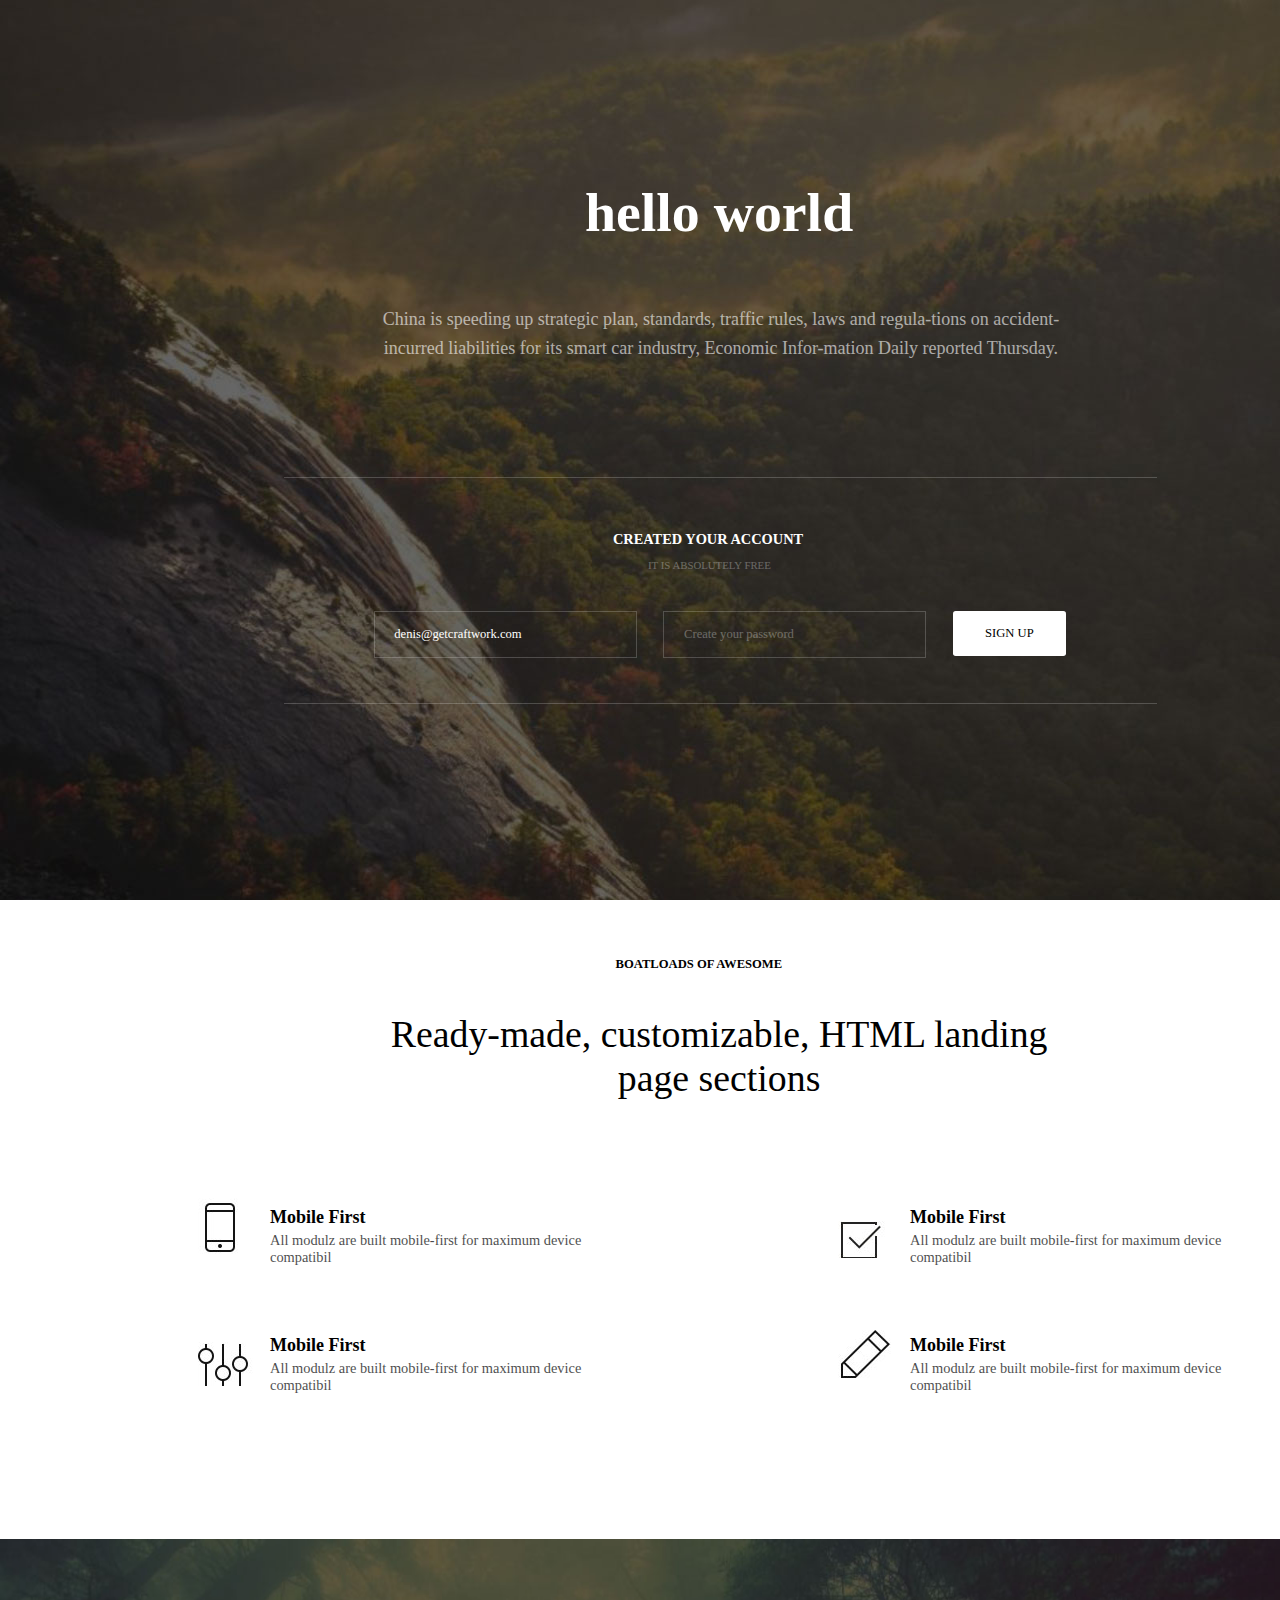
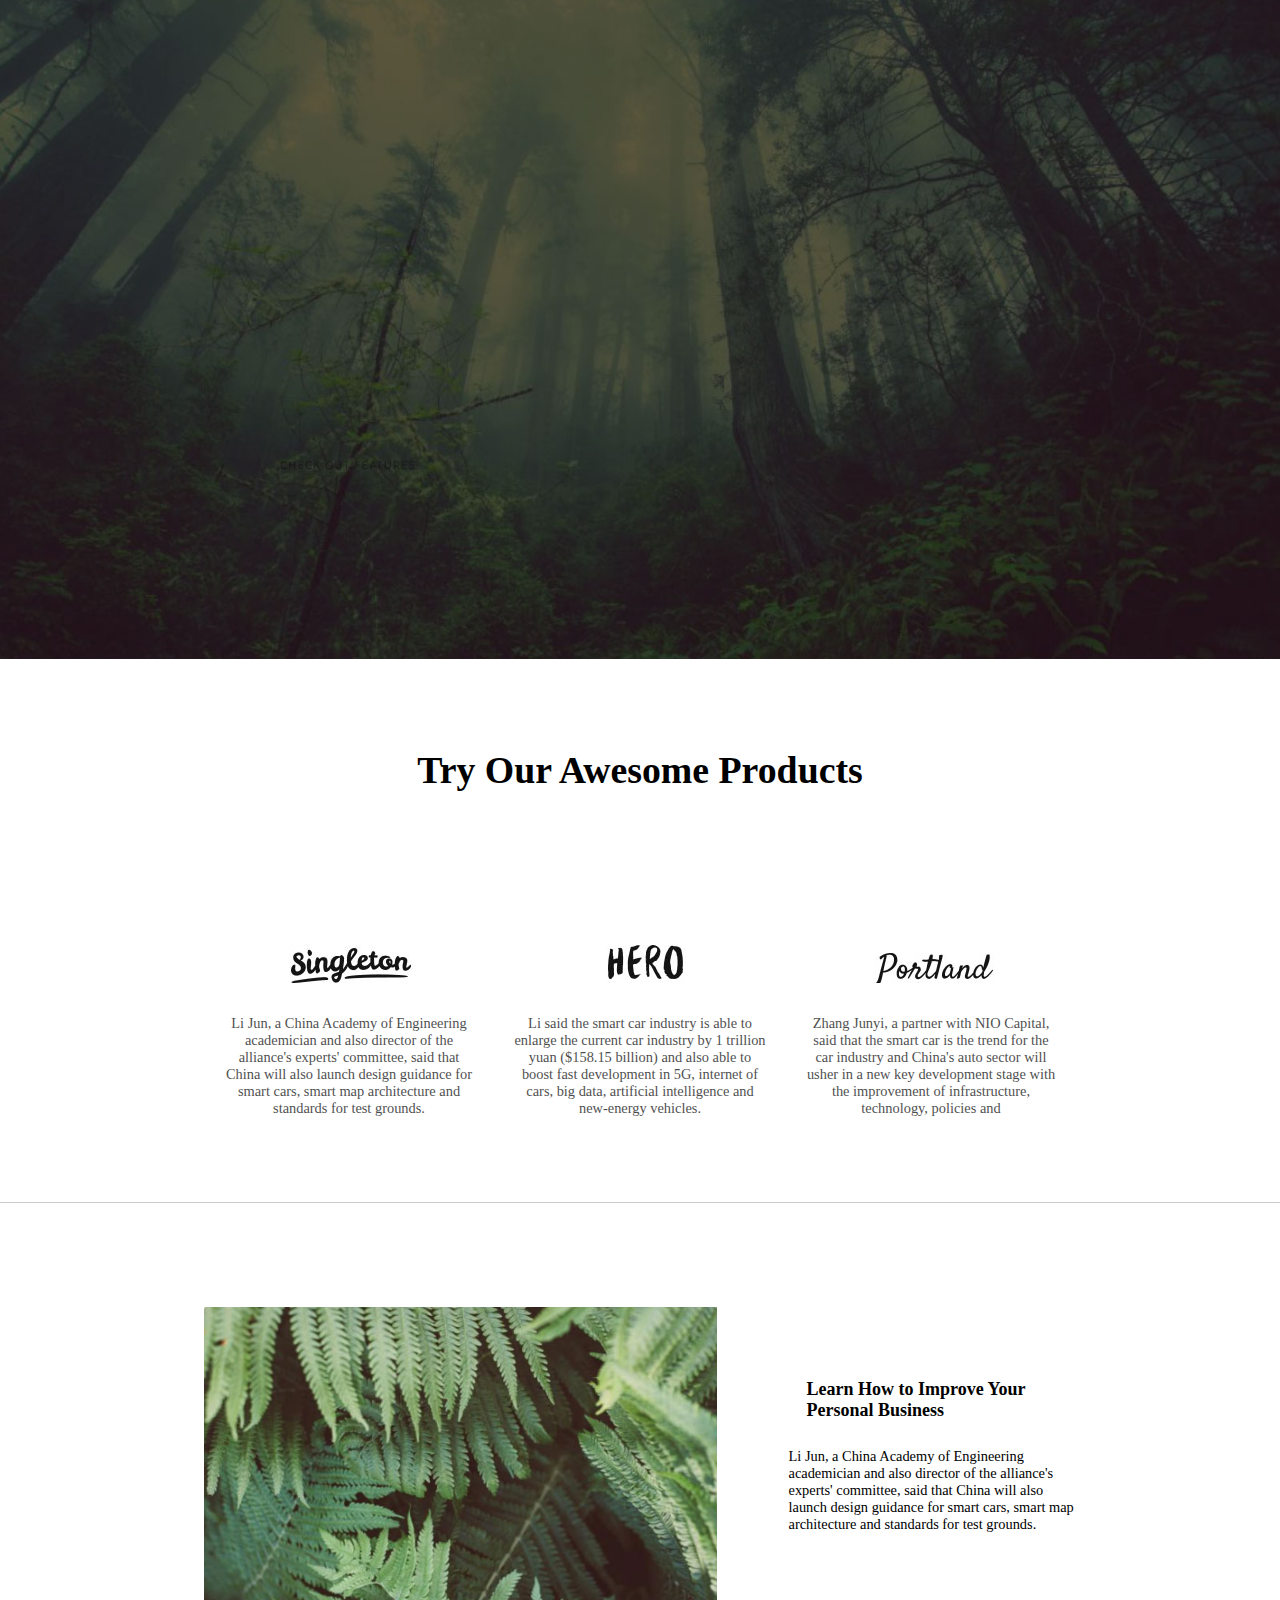
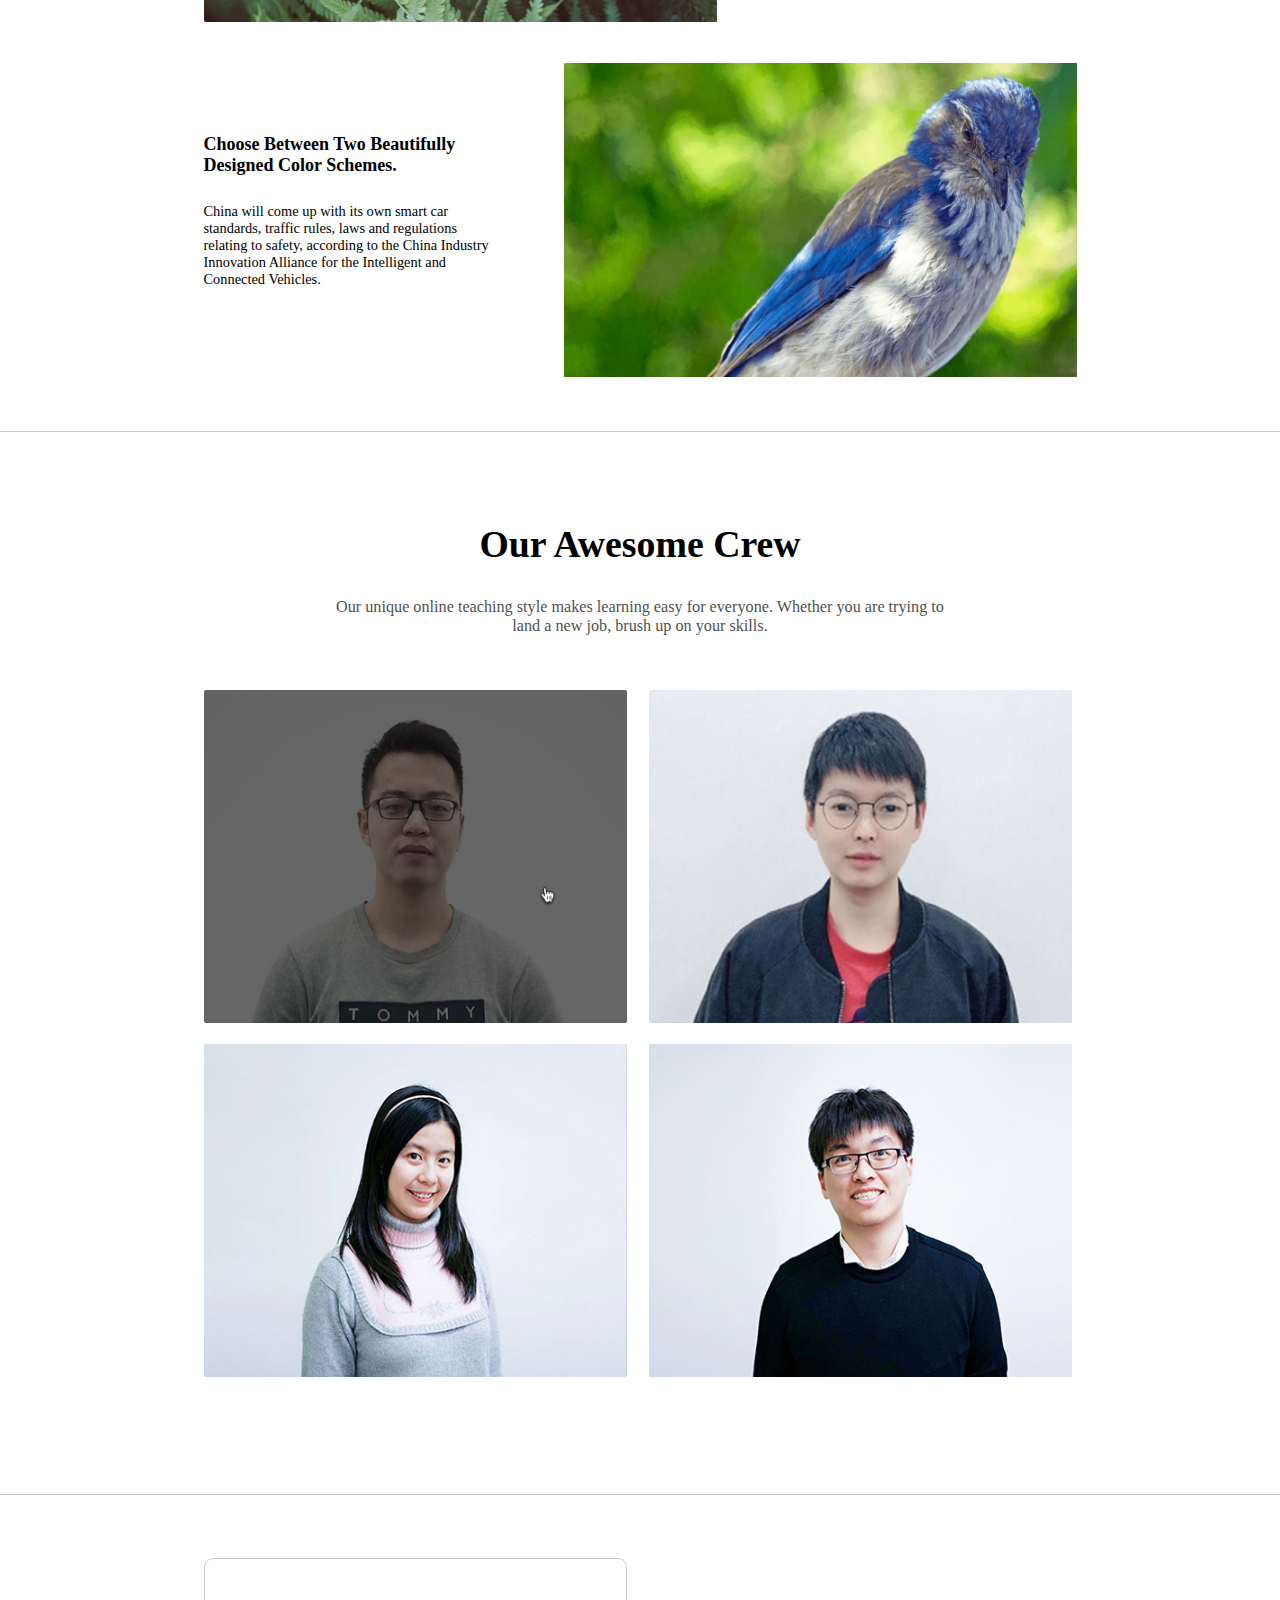
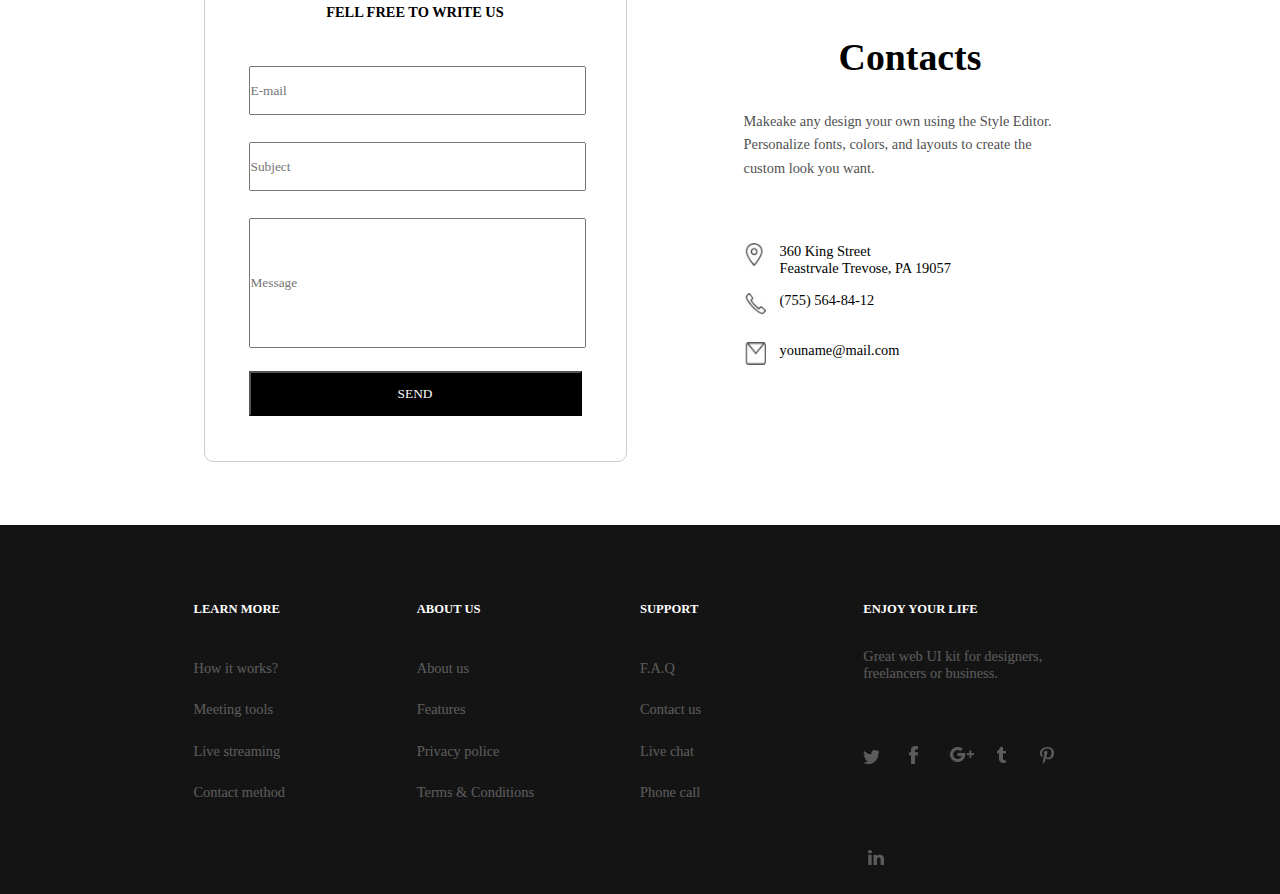
<file: day10/index.html>
<!DOCTYPE html>
<html lang="en">
<head>
    <meta charset="UTF-8">
    <meta name="viewport" content="width=device-width, initial-scale=1.0">
    <meta http-equiv="X-UA-Compatible" content="ie=edge">
    <link rel="stylesheet" href="index.css">
    <title>Day10漂亮的网页</title>
</head>
<body>
   <div id="one"> 
       <h1>hello world</h1>
       <p class="describe">China is speeding up strategic plan, standards, traffic rules, laws and regula-tions on accident-incurred liabilities for its smart car industry, Economic Infor-mation Daily reported Thursday.</p>
    <div class="login">
       <h2>CREATED YOUR ACCOUNT</h2>
       <p class="introduce">IT IS ABSOLUTELY FREE</p>
       <div class="user">
        <p>denis@getcraftwork.com</p>
       </div>
       <div class="password">
           <p>Create your password</p>
       </div>
       <div class="button">
           <p>SIGN UP</p>
       </div>
    </div>
  </div>
   <div id="two">
       <h1>BOATLOADS OF AWESOME</h1>
       <p class="describe">Ready-made, customizable, HTML landing page sections</p>
       <ul>
           <li><span><img src="images/2_05.jpg" alt=""></span>
                <div class="all">
               <h2>Mobile First</h2>
               <p>All modulz are built mobile-first for maximum device compatibil</p>
            </div>
           </li>
           <li><span><img src="images/2_08.jpg" alt=""></span>
            <div class="all">
                    <h2>Mobile First</h2>
                    <p>All modulz are built mobile-first for maximum device compatibil</p>
                 </div>
        </li>
           <li><span><img src="images/2_13.jpg" alt=""></span>
            <div class="all">
                    <h2>Mobile First</h2>
                    <p>All modulz are built mobile-first for maximum device compatibil</p>
                 </div>
        </li>
           <li><span><img src="images/2_16.jpg" alt=""></span>
            <div class="all">
                    <h2>Mobile First</h2>
                    <p>All modulz are built mobile-first for maximum device compatibil</p>
                 </div>
        </li>
       </ul>
   </div>
<div id="three">
 <img src="images/2_20.jpg" alt="">
</div>
<div id="four">
    <div class="content">
    <h1>Try Our Awesome Products</h1>
    <ul>
        <li><h2><img src="images/1_23.jpg" alt=""></h2><p>Li Jun, a China Academy of Engineering academician and also director of the alliance's experts' committee, said that China will also launch design guidance for smart cars, smart map architecture and standards for test grounds.</p></li>
        <li><h2><img src="images/1_25.jpg" alt=""></h2><p>Li said the smart car industry is able to enlarge the current car industry by 1 trillion yuan ($158.15 billion) and also able to boost fast development in 5G, internet of cars, big data, artificial intelligence and new-energy vehicles.</p></li>
        <li><h2><img src="images/1_28.jpg" alt=""></h2><p>Zhang Junyi, a partner with NIO Capital, said that the smart car is the trend for the car industry and China's auto sector will usher in a new key development stage with the improvement of infrastructure, technology, policies and </p></li>
    </ul>
</div>
</div>
<div id="five">
    <div class="content">
        <div class="one">
            <img src="images/2_23.jpg" alt="">
            <div class="describe">
                <h1>Learn How to Improve Your Personal Business</h1>
                <p>Li Jun, a China Academy of Engineering academician and also director of the alliance's experts' committee, said that China will also launch design guidance for smart cars, smart map architecture and standards for test grounds.</p>
            </div>
        </div>

        <div class="two">
            <img src="images/2_27.jpg" alt="">
            <div class="describe">
                    <h1>Choose Between Two Beautifully Designed Color Schemes.</h1>
                    <p>China will come up with its own smart car standards, traffic rules, laws and regulations relating to safety, according to the China Industry Innovation Alliance for the Intelligent and Connected Vehicles.</p>
                </div>
        </div>

    </div>
</div>
<div id="six">
    <div class="content">
    <h1>Our Awesome Crew</h1>
    <p>Our unique online teaching style makes learning easy for everyone. Whether you are trying to land a new job, brush up on your skills.</p>
    <div class="imgs">
        <img src="images/2_30.jpg" alt="">
        <img src="images/2_32.jpg" alt="">
        <img src="images/2_35.jpg" alt="">
        <img src="images/2_37.png" alt="">
    </div>
</div>
</div>
<div id="seven">
    <div class="content">
    <div class="left">
        <h2>FELL FREE TO WRITE US</h2>
        <div class="mes">
        <input type="text"  class="one"  placeholder="E-mail">
        <input type="text"  class="two" placeholder="Subject">
        <input type="text"  class="three" placeholder="Message">
        <button type="button">SEND</button>
    </div>
    </div>
    <div class="right">
        <h1>Contacts
            
        </h1>
        <p>Makeake any design your own using the Style Editor. Personalize fonts, colors, and layouts to create the custom look you want.</p>
        <ul>
                <li><img src="images/1_55.jpg" alt="">
                    <div class="touch">
                    <span>360 King Street</span>
                    <p class="feast">Feastrvale Trevose, PA 19057 </p>
                </div>
                </li>
                <li><img src="images/1_58.jpg" alt="">
                    <span class="touch">(755) 564-84-12</span>
                </li>
                <li><img src="images/1_60.jpg" alt="">
                    <span class="touch">youname@mail.com</span>
                </li>
        </ul>
    </div>
</div>
</div>
<footer>   
  <div class="nav one">
      <h1>LEARN MORE</h1>
      <ul>
          <li>How it works?</li>
          <li>Meeting tools</li>
          <li>Live streaming</li>
          <li>Contact method</li>
      </ul>
    </div>
  <div class="nav two">
      <h1>ABOUT US</h1>
      <ul>
          <li>About us</li>
          <li>Features</li>
          <li>Privacy police</li>
          <li>Terms & Conditions</li>
      </ul>
    </div>
  <div class="nav three">
      <h1>SUPPORT</h1>
      <ul>
          <li>F.A.Q</li>
          <li>Contact us</li>
          <li>Live chat</li>
          <li>Phone call</li>
      </ul>
    </div>
  <div class="nav four">
      <h1>ENJOY YOUR LIFE</h1>
      <p>Great web UI kit for designers, freelancers or business.</p>
      <div class="icon">
       <a href=""><img src="images/3_63.jpg" alt=""></a>
       <a href=""><img src="images/3_64.jpg" alt=""></a>
       <a href=""><img src="images/3_69.jpg" alt=""></a>
       <a href=""><img src="images/3_71.jpg" alt=""></a>
       <a href=""><img src="images/3_74.jpg" alt=""></a>
       <a href=""><img src="images/3_75.jpg" alt=""></a>
    </div>
    </div>
</footer>
</body>
</html>
</file>
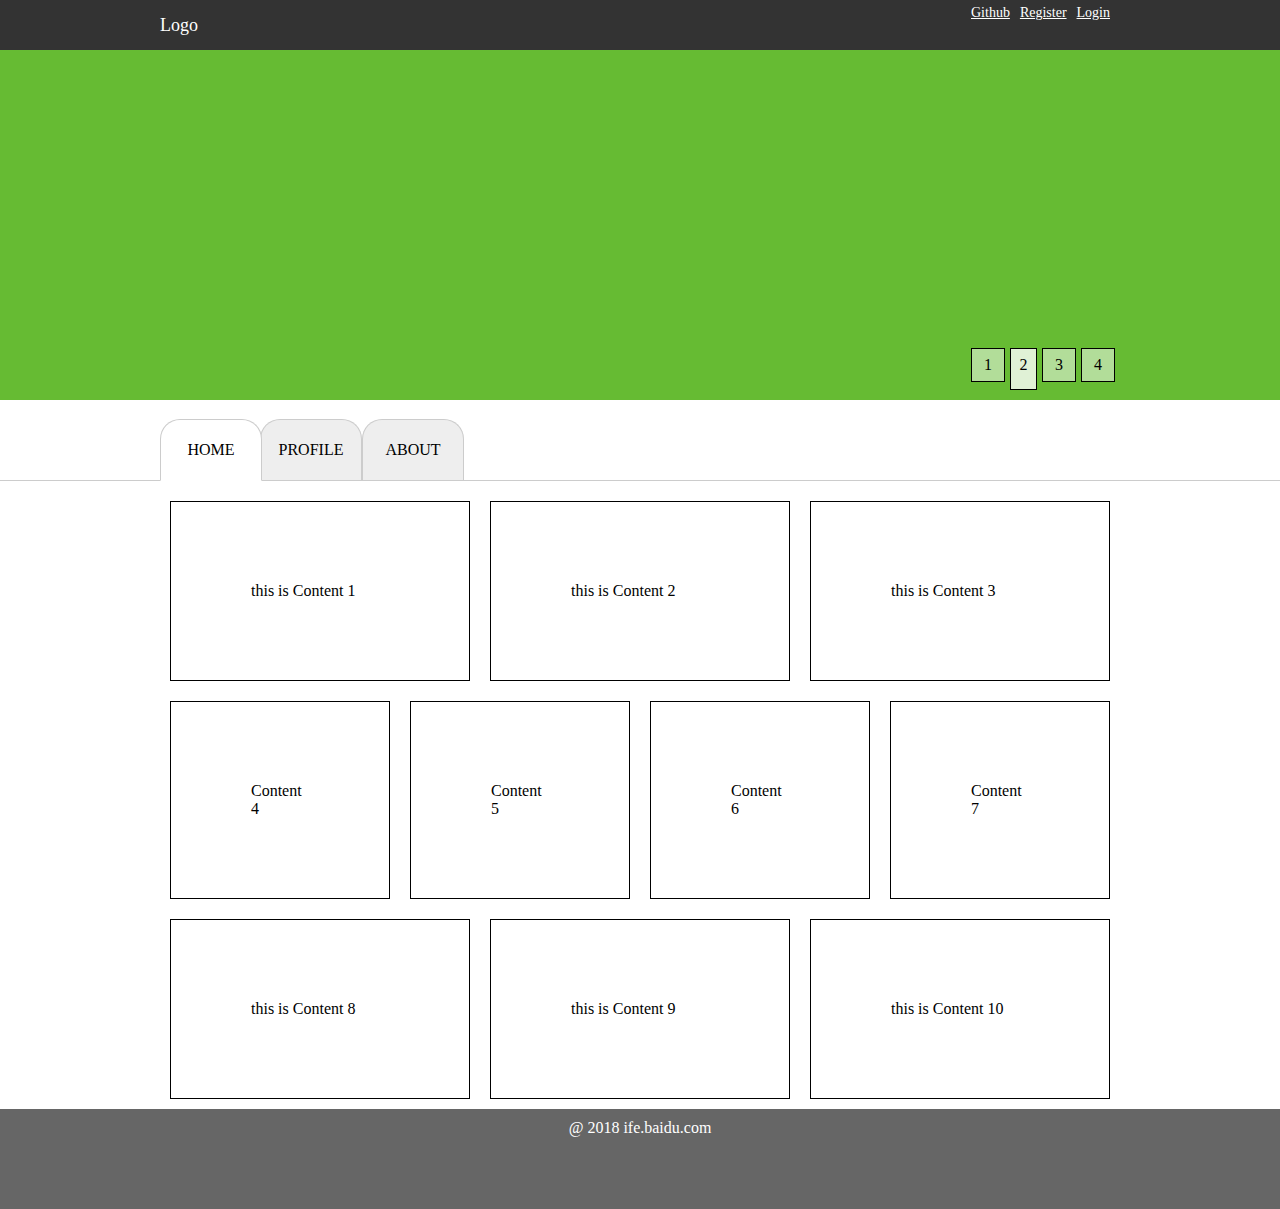
<file: day8.html>
<!DOCTYPE html>
<html lang="en">
<head>
    <meta charset="UTF-8">
    <meta name="viewport" content="width=device-width, initial-scale=1.0">
    <meta http-equiv="X-UA-Compatible" content="ie=edge">
    <link rel="stylesheet" href="day8.css">
    <title>布局</title>
</head>
<body>
    <header>
        <div class="w">
        <div class="left">Logo
        </div>
       <nav class="right">
           <ul>
               <li><a href="">Github</a></li>
               <li><a href="">Register</a></li>
               <li><a href="">Login</a></li>
           </ul>
       </nav>
    </div>
    </header>
    <div class="banner">
        <div class="content w">
        <ul>
            <li>1</li>
            <li class="active">2</li>
            <li>3</li>
            <li>4</li>
        </ul>
    </div>
    </div>

    <section>
       <div class="header">

    <nav class="w">
        <ul >
            <li class="active"><a href="">HOME</a></li>
            <li><a href="">PROFILE</a></li>
            <li><a href="">ABOUT</a></li>
        </ul>
    </nav>
</div>
    <div class="wrapper w">
        <div class="row">
        <article>this is Content 1</article>
        <article>this is Content 2</article>
        <article>this is Content 3</article>
    </div>
    <div class="row">
        <article>Content 4</article>
        <article>Content 5</article>
        <article>Content 6</article>
        <article>Content 7</article>
        </div>
        <div class="row">
        <article>this is Content 8</article>
        <article>this is Content 9</article>
        <article>this is Content 10</article>
        </div>
    </div>
</section>
    <footer><p> @ 2018 ife.baidu.com</p>
       </footer>
    
</body>
</html>
</file>
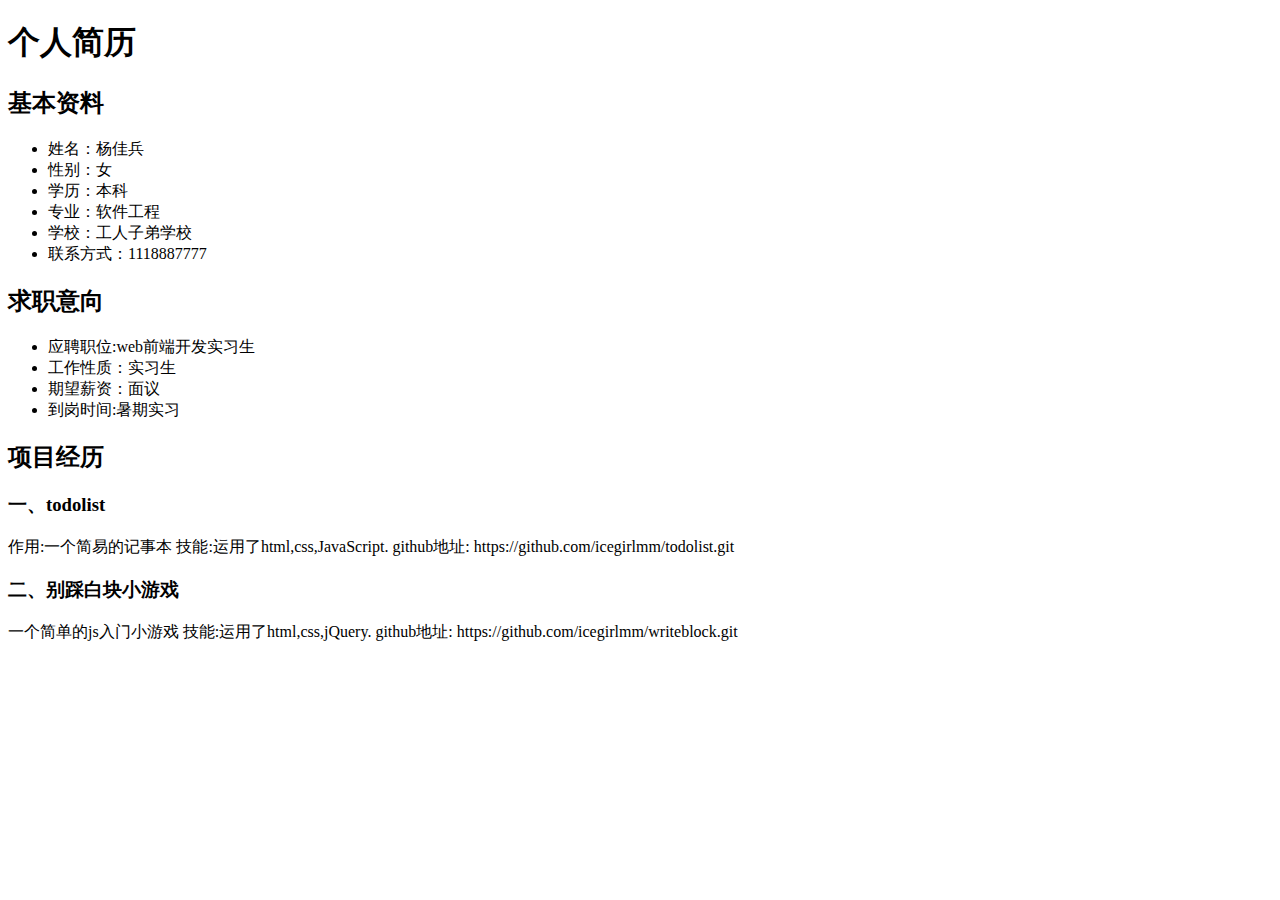
<file: demo1简历.html>
<!DOCTYPE html>
<html lang="en">

<head>
    <meta charset="UTF-8">
    <meta name="viewport" content="width=device-width, initial-scale=1.0">
    <meta http-equiv="X-UA-Compatible" content="ie=edge">
    <title>个人简历</title>
</head>

<body>
    <h1>个人简历</h1>
    <h2>基本资料</h2>
    <ul>
        <li>
            <span>姓名：</span>杨佳兵</li>
        <li>
            <span>性别：</span>女</li>
        <li>
            <span>学历：</span>本科</li>
        <li>
            <span>专业：</span>软件工程</li>
        <li>
            <span>学校：</span>工人子弟学校</li>
        <li>
            <span>联系方式：</span>1118887777</li>
    </ul>
    <h2>求职意向</h2>
    <ul>
        <li>
            <span> 应聘职位:</span>web前端开发实习生
        </li>
        <li>
            <span> 工作性质：</span>实习生
        </li>
        <li>
            <span>期望薪资：</span>面议
        </li>
        <li>
            <span>到岗时间:</span>暑期实习
        </li>
    </ul>
    <h2>项目经历</h2>
    <h3>
        <span>一、</span>todolist</h3>
    <p>
        作用:一个简易的记事本 技能:运用了html,css,JavaScript. github地址: https://github.com/icegirlmm/todolist.git
    </p>
    <h3>
        <span>二、</span>别踩白块小游戏</h3>
    <p>
        一个简单的js入门小游戏 技能:运用了html,css,jQuery. github地址: https://github.com/icegirlmm/writeblock.git

    </p>



</body>

</html>
<!-- HTML是什么，HTML5是什么
    html是一种超文本标记语言，html5是html的第五次修改
HTML元素标签、属性都是什么概念？
标签是用来标记html文档的，属性是用来提供附加信息的
文档类型是什么概念，起什么作用？
meta标签都用来做什么的？
Web语义化是什么，是为了解决什么问题
链接是什么概念，对应什么标签？a
常用标签都有哪些，都适合用在什么场景
表单标签都有哪些，对应着什么功能，都有哪些属性
ol, ul, li, dl, dd, dt等这些标签都适合用在什么地方，举个例子 -->
</file>
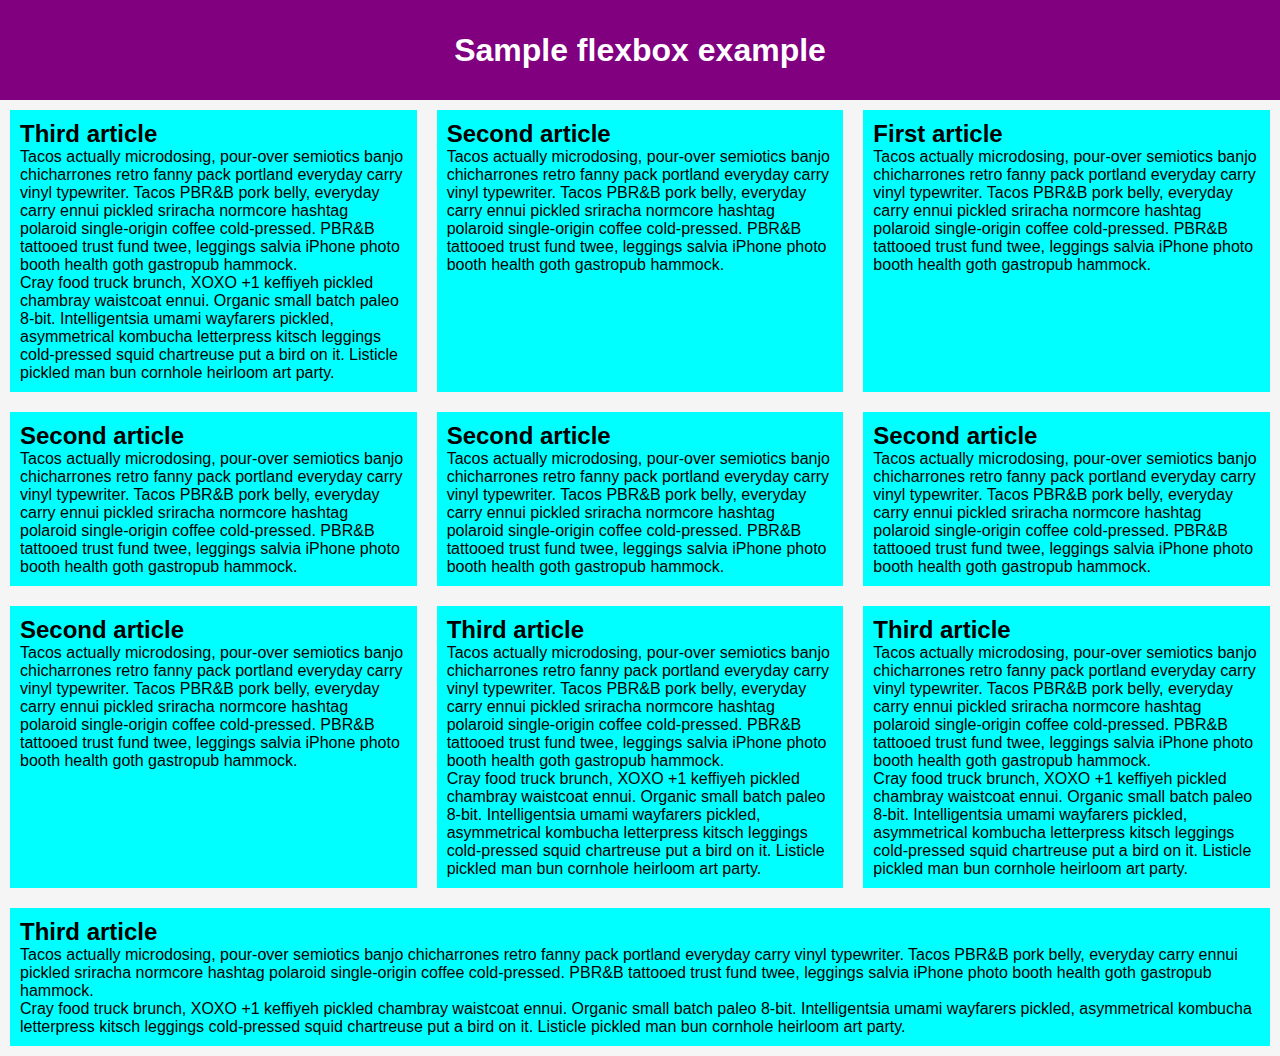
<file: flex.html>
<!DOCTYPE html>
<html>

<head>
    <meta charset="UTF-8">
    <meta name="viewport" content="width=device-width, initial-scale=1.0">
    <meta http-equiv="X-UA-Compatible" content="ie=edge">
    <link rel="stylesheet" href="four.css">
    <title>flex弹性布局</title>
    <style>
        html {
            font-family: sans-serif;
        }

        body {
            margin: 0;
        }

        header {
            background: purple;
            height: 100px;
        }

        h1 {
            text-align: center;
            color: white;
            line-height: 100px;
            margin: 0;
        }

        section {
            display: flex;
            flex-wrap: wrap;
            flex-direction: row-reverse;
        }

        article {
            padding: 10px;
            margin: 10px;
            background: aqua;
            flex: 300px;   /* 意味着每个元素的宽度至少是300px */
        }

        /* Add your flexbox CSS below here */
    </style>
</head>

<body>
    <header>
        <h1>Sample flexbox example</h1>
    </header>

    <section>
        <article>
            <h2>First article</h2>

            <p>Tacos actually microdosing, pour-over semiotics banjo chicharrones retro fanny pack portland everyday carry vinyl
                typewriter. Tacos PBR&B pork belly, everyday carry ennui pickled sriracha normcore hashtag polaroid single-origin
                coffee cold-pressed. PBR&B tattooed trust fund twee, leggings salvia iPhone photo booth health goth gastropub
                hammock.</p>
        </article>

        <article>
            <h2>Second article</h2>

            <p>Tacos actually microdosing, pour-over semiotics banjo chicharrones retro fanny pack portland everyday carry vinyl
                typewriter. Tacos PBR&B pork belly, everyday carry ennui pickled sriracha normcore hashtag polaroid single-origin
                coffee cold-pressed. PBR&B tattooed trust fund twee, leggings salvia iPhone photo booth health goth gastropub
                hammock.</p>
        </article>
        <article>
            <h2>Third article</h2>

            <p>Tacos actually microdosing, pour-over semiotics banjo chicharrones retro fanny pack portland everyday carry vinyl
                typewriter. Tacos PBR&B pork belly, everyday carry ennui pickled sriracha normcore hashtag polaroid single-origin
                coffee cold-pressed. PBR&B tattooed trust fund twee, leggings salvia iPhone photo booth health goth gastropub
                hammock.</p>

            <p>Cray food truck brunch, XOXO +1 keffiyeh pickled chambray waistcoat ennui. Organic small batch paleo 8-bit. Intelligentsia
                umami wayfarers pickled, asymmetrical kombucha letterpress kitsch leggings cold-pressed squid chartreuse
                put a bird on it. Listicle pickled man bun cornhole heirloom art party.</p>
        </article>
  
               
                        <article>
                            <h2>Second article</h2>

                            <p>Tacos actually microdosing, pour-over semiotics banjo chicharrones retro fanny pack portland
                                everyday carry vinyl typewriter. Tacos PBR&B pork belly, everyday carry ennui pickled sriracha
                                normcore hashtag polaroid single-origin coffee cold-pressed. PBR&B tattooed trust fund twee,
                                leggings salvia iPhone photo booth health goth gastropub hammock.</p>
                        </article>
                        <article>
                                <h2>Second article</h2>
    
                                <p>Tacos actually microdosing, pour-over semiotics banjo chicharrones retro fanny pack portland
                                    everyday carry vinyl typewriter. Tacos PBR&B pork belly, everyday carry ennui pickled sriracha
                                    normcore hashtag polaroid single-origin coffee cold-pressed. PBR&B tattooed trust fund twee,
                                    leggings salvia iPhone photo booth health goth gastropub hammock.</p>
                            </article>
                            <article>
                                    <h2>Second article</h2>
        
                                    <p>Tacos actually microdosing, pour-over semiotics banjo chicharrones retro fanny pack portland
                                        everyday carry vinyl typewriter. Tacos PBR&B pork belly, everyday carry ennui pickled sriracha
                                        normcore hashtag polaroid single-origin coffee cold-pressed. PBR&B tattooed trust fund twee,
                                        leggings salvia iPhone photo booth health goth gastropub hammock.</p>
                                </article>
                        <article>
                            <h2>Third article</h2>

                            <p>Tacos actually microdosing, pour-over semiotics banjo chicharrones retro fanny pack portland
                                everyday carry vinyl typewriter. Tacos PBR&B pork belly, everyday carry ennui pickled sriracha
                                normcore hashtag polaroid single-origin coffee cold-pressed. PBR&B tattooed trust fund twee,
                                leggings salvia iPhone photo booth health goth gastropub hammock.</p>

                            <p>Cray food truck brunch, XOXO +1 keffiyeh pickled chambray waistcoat ennui. Organic small batch
                                paleo 8-bit. Intelligentsia umami wayfarers pickled, asymmetrical kombucha letterpress kitsch
                                leggings cold-pressed squid chartreuse put a bird on it. Listicle pickled man bun cornhole
                                heirloom art party.</p>
                        </article>
                        <article>
                                <h2>Third article</h2>
    
                                <p>Tacos actually microdosing, pour-over semiotics banjo chicharrones retro fanny pack portland
                                    everyday carry vinyl typewriter. Tacos PBR&B pork belly, everyday carry ennui pickled sriracha
                                    normcore hashtag polaroid single-origin coffee cold-pressed. PBR&B tattooed trust fund twee,
                                    leggings salvia iPhone photo booth health goth gastropub hammock.</p>
    
                                <p>Cray food truck brunch, XOXO +1 keffiyeh pickled chambray waistcoat ennui. Organic small batch
                                    paleo 8-bit. Intelligentsia umami wayfarers pickled, asymmetrical kombucha letterpress kitsch
                                    leggings cold-pressed squid chartreuse put a bird on it. Listicle pickled man bun cornhole
                                    heirloom art party.</p>
                            </article>
                        <article>
                                <h2>Second article</h2>
    
                                <p>Tacos actually microdosing, pour-over semiotics banjo chicharrones retro fanny pack portland
                                    everyday carry vinyl typewriter. Tacos PBR&B pork belly, everyday carry ennui pickled sriracha
                                    normcore hashtag polaroid single-origin coffee cold-pressed. PBR&B tattooed trust fund twee,
                                    leggings salvia iPhone photo booth health goth gastropub hammock.</p>
                            </article>
    
                        <article>
                            <h2>Third article</h2>

                            <p>Tacos actually microdosing, pour-over semiotics banjo chicharrones retro fanny pack portland
                                everyday carry vinyl typewriter. Tacos PBR&B pork belly, everyday carry ennui pickled sriracha
                                normcore hashtag polaroid single-origin coffee cold-pressed. PBR&B tattooed trust fund twee,
                                leggings salvia iPhone photo booth health goth gastropub hammock.</p>

                            <p>Cray food truck brunch, XOXO +1 keffiyeh pickled chambray waistcoat ennui. Organic small batch
                                paleo 8-bit. Intelligentsia umami wayfarers pickled, asymmetrical kombucha letterpress kitsch
                                leggings cold-pressed squid chartreuse put a bird on it. Listicle pickled man bun cornhole
                                heirloom art party.</p>
                        </article>
    </section>
</body>

</html>
</file>
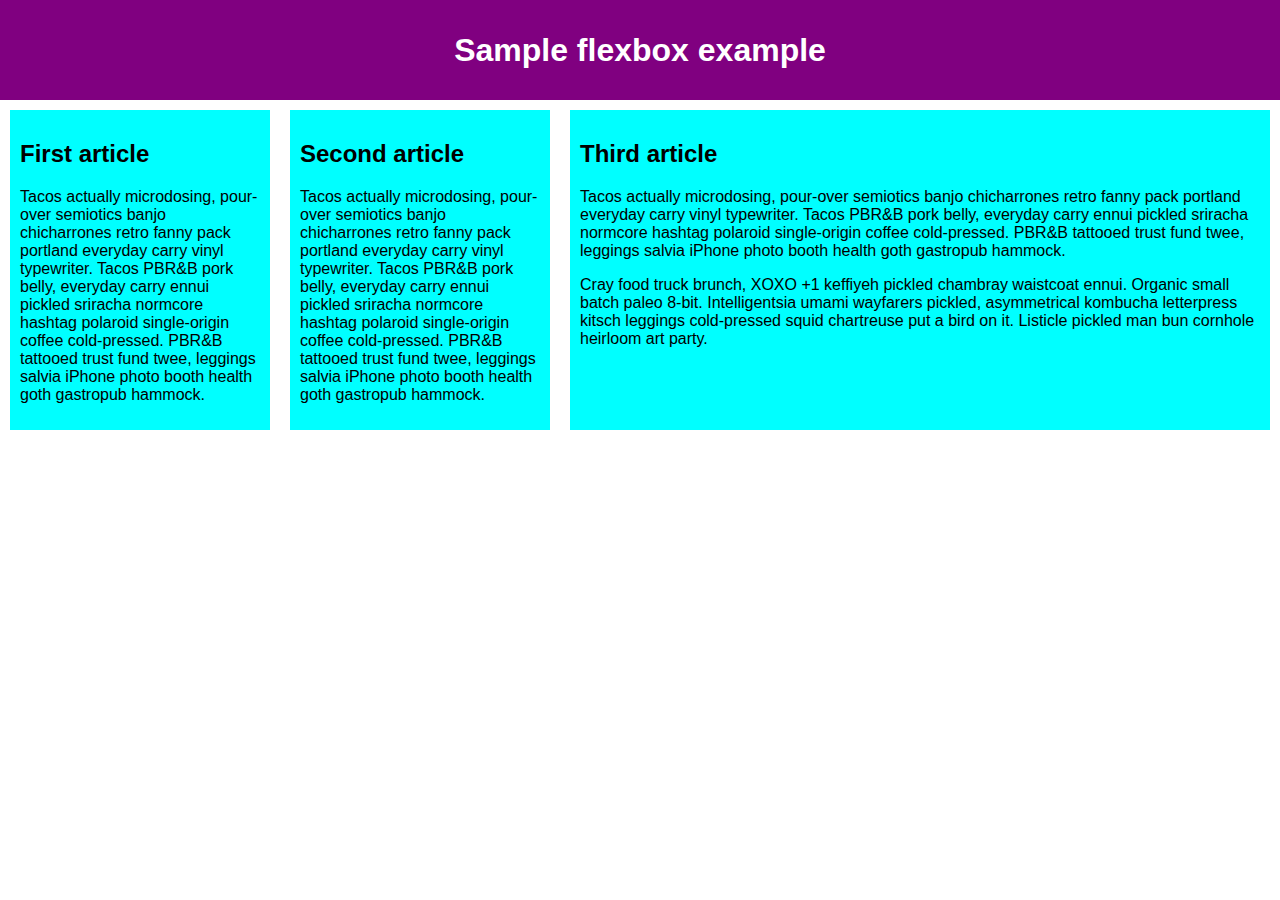
<file: flex2.html>
<!DOCTYPE html>
<html>
  <head>
    <meta charset="utf-8">
    <title>Flexbox 1 — basic flexbox model chosen</title>
    <style>
      html {
        font-family: sans-serif;
      }
      body {
        margin: 0;
      }
      header {
        background: purple;
        height: 100px;
      }
      h1 {
        text-align: center;
        color: white;
        line-height: 100px;
        margin: 0;
      }
      article {
        padding: 10px;
        margin: 10px;
        background: aqua;
        flex: 1 100px;
        /* 每个flex 项将首先给出200px的可用空间，然后，剩余的可用空间将根据分配的比例共享“。 尝试刷新，你会看到分配空间的差别 */
      }
      article:nth-of-type(3){
          flex: 2 400px;
      }
      /* Add your flexbox CSS below here */
      section {
        display: flex;
      }
      
    </style>
  </head>
  <body>
    <header>
      <h1>Sample flexbox example</h1>
    </header>

    <section>
      <article>
        <h2>First article</h2>

        <p>Tacos actually microdosing, pour-over semiotics banjo chicharrones retro fanny pack portland everyday carry vinyl typewriter. Tacos PBR&B pork belly, everyday carry ennui pickled sriracha normcore hashtag polaroid single-origin coffee cold-pressed. PBR&B tattooed trust fund twee, leggings salvia iPhone photo booth health goth gastropub hammock.</p>
      </article>

      <article>
        <h2>Second article</h2>

        <p>Tacos actually microdosing, pour-over semiotics banjo chicharrones retro fanny pack portland everyday carry vinyl typewriter. Tacos PBR&B pork belly, everyday carry ennui pickled sriracha normcore hashtag polaroid single-origin coffee cold-pressed. PBR&B tattooed trust fund twee, leggings salvia iPhone photo booth health goth gastropub hammock.</p>
      </article>

      <article>
        <h2>Third article</h2>

        <p>Tacos actually microdosing, pour-over semiotics banjo chicharrones retro fanny pack portland everyday carry vinyl typewriter. Tacos PBR&B pork belly, everyday carry ennui pickled sriracha normcore hashtag polaroid single-origin coffee cold-pressed. PBR&B tattooed trust fund twee, leggings salvia iPhone photo booth health goth gastropub hammock.</p>

        <p>Cray food truck brunch, XOXO +1 keffiyeh pickled chambray waistcoat ennui. Organic small batch paleo 8-bit. Intelligentsia umami wayfarers pickled, asymmetrical kombucha letterpress kitsch leggings cold-pressed squid chartreuse put a bird on it. Listicle pickled man bun cornhole heirloom art party.</p>
      </article>
    </section>
  </body>
</html>
</file>
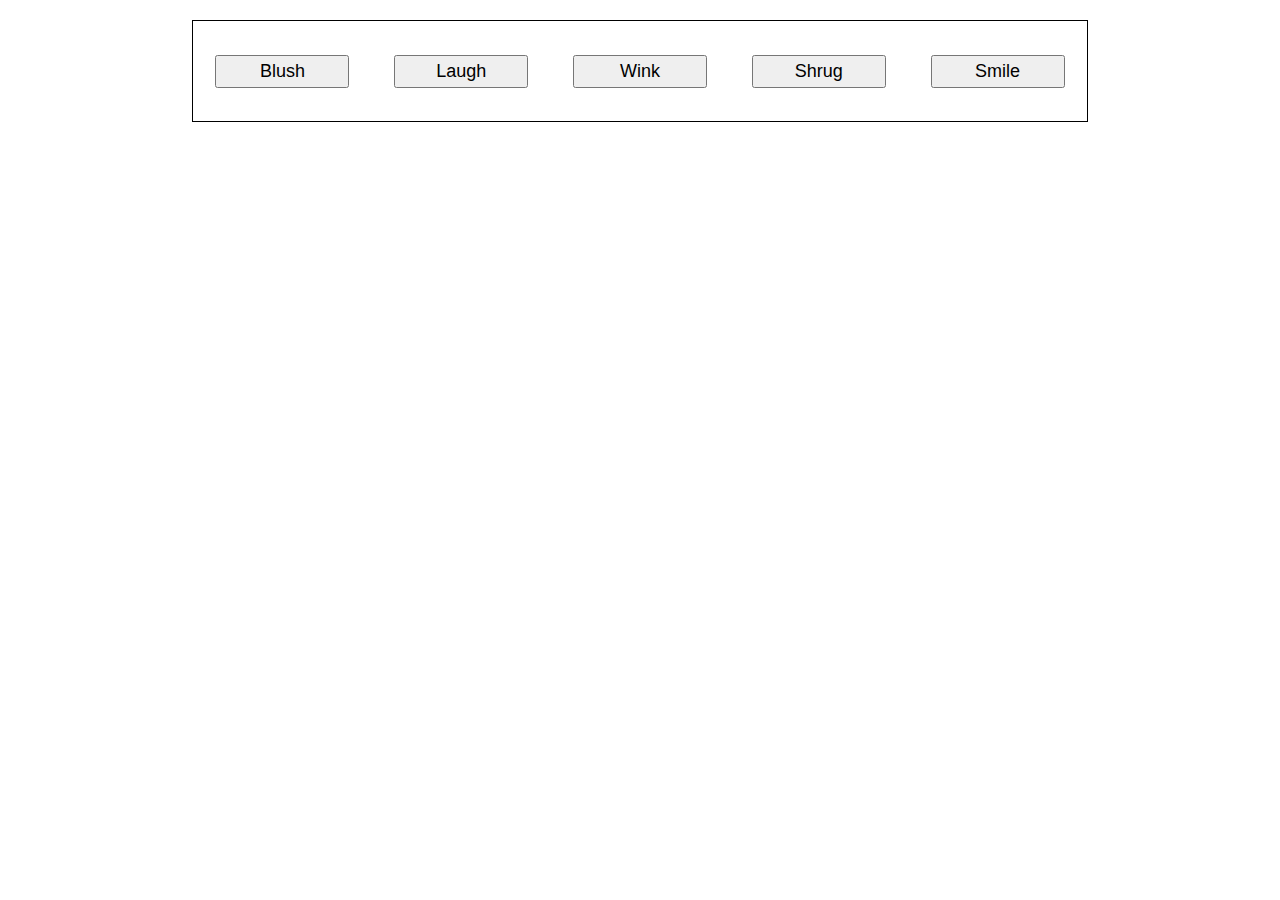
<file: flex3.html>
<!DOCTYPE html>
<html>
  <head>
    <meta charset="utf-8">
    <title>Flexbox align 0 — starting code</title>
    <style>
      html {
        font-family: sans-serif;
      }
      body {
        width: 70%;
        max-width: 960px;
        margin: 20px auto;
      }
      button {
        font-size: 18px;
        line-height: 1.5;
        width: 15%;
      }
      div {
        height: 100px;
        border: 1px solid black;
        display: flex;
        align-items: center;
        /* 控制 flex 项在交叉轴上的位置。 */
        justify-content: space-around;
        /* 控制 flex 项在主轴上的位置。 */
        /* space-around它会使所有 flex 项沿着主轴均匀地分布，在任意一端都会留有一点空间。 */
      }
      button:first-child{
          order: 1;
      }
      button:last-child{
          order: -1;
      }
      /* Add your flexbox CSS below here */
      
    </style>
  </head>
  <body>
    <div>
      <button>Smile</button>
      <button>Laugh</button>
      <button>Wink</button>
      <button>Shrug</button>
      <button>Blush</button>
    </div>
  </body>
</html>
</file>
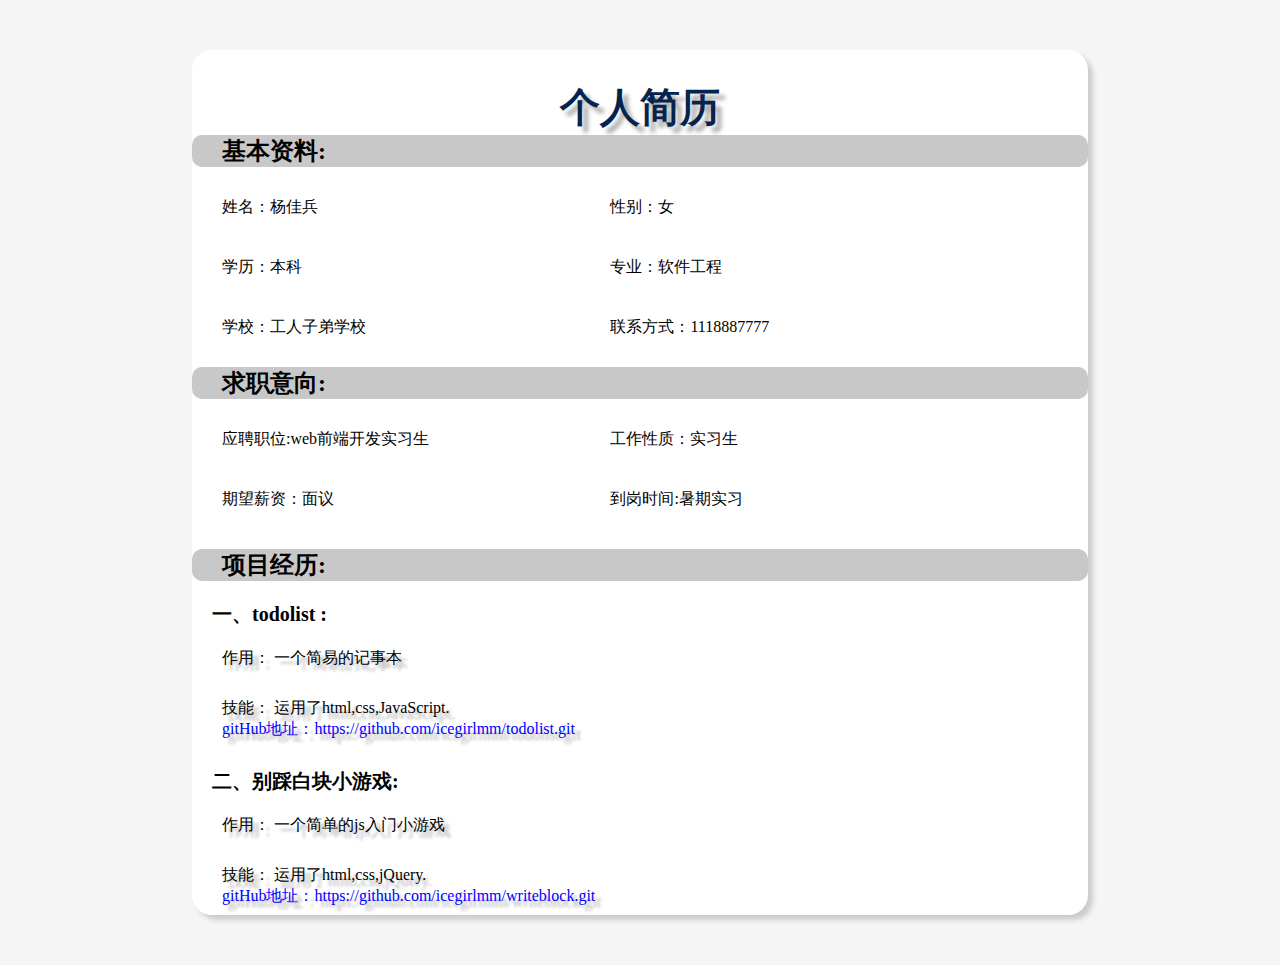
<file: four.html>
<!DOCTYPE html>
<html lang="en">

<head>
    <meta charset="UTF-8">
    <meta name="viewport" content="width=device-width, initial-scale=1.0">
    <meta http-equiv="X-UA-Compatible" content="ie=edge">
    <link rel="stylesheet" href="four.css">
    <title>第四天简历</title>
</head>

<body>
    <div id="sum">
        <h1>个人简历</h1>
        <div class="base">
            <h2>基本资料</h2>
            <ul>
                <li>
                    <span>姓名：</span>杨佳兵</li>
                <li>
                    <span>性别：</span>女</li>
                <li>
                    <span>学历：</span>本科</li>
                <li>
                    <span>专业：</span>软件工程</li>
                <li>
                    <span>学校：</span>工人子弟学校</li>
                <li>
                    <span>联系方式：</span>1118887777</li>
            </ul>
        </div>
        <div class="purpose">
            <h2>求职意向</h2>
            <ul>
                <li>
                    <span> 应聘职位:</span>web前端开发实习生
                </li>
                <li>
                    <span> 工作性质：</span>实习生
                </li>
                <li>
                    <span>期望薪资：</span>面议
                </li>
                <li>
                    <span>到岗时间:</span>暑期实习
                </li>
            </ul>
        </div>
        <div class="project">
            <h2>项目经历</h2>
            <h3>
                <span>一、</span>todolist
            </h3>
            <p class="fun">
                一个简易的记事本
            </p>
            <p>
                <span>运用了html,css,JavaScript.</span>     
                <br>
                <a href="https://github.com/icegirlmm/todolist.git" target="_blank">https://github.com/icegirlmm/todolist.git</a> 
            </p>
            <h3>
                <span>二、</span>别踩白块小游戏</h3>
            <p class="fun">
                一个简单的js入门小游戏
            </p>
            <p>
                <span>运用了html,css,jQuery.</span>
                <br>
                <a href="https://github.com/icegirlmm/writeblock.git" target="_blank">https://github.com/icegirlmm/writeblock.git</a>
            </p>
        </div>
        </div>
</body>

</html>
</file>
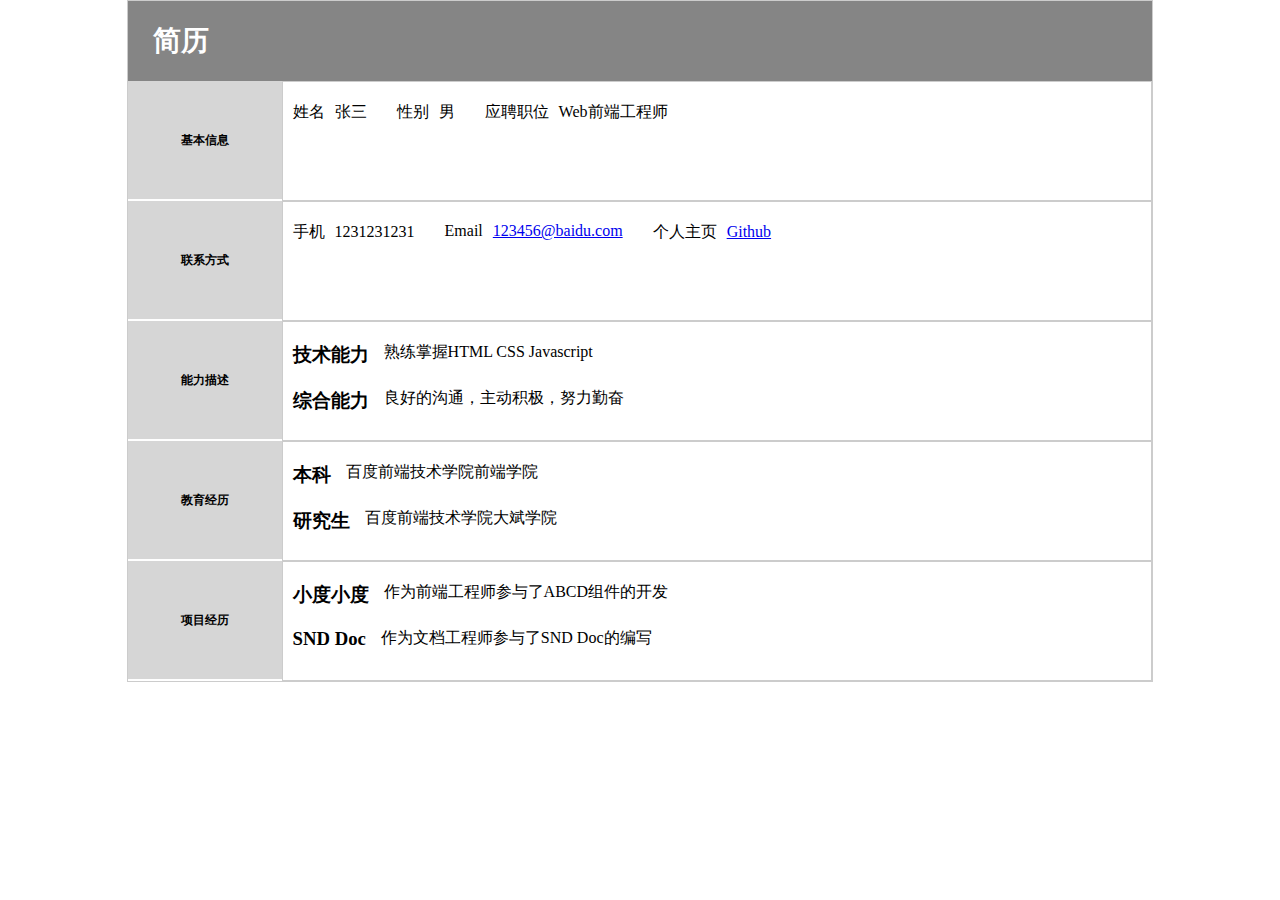
<file: resume.html>
<!DOCTYPE html>
<html lang="en">
<head>
    <meta charset="UTF-8">
    <meta name="viewport" content="width=device-width, initial-scale=1.0">
    <meta http-equiv="X-UA-Compatible" content="ie=edge">
    <!-- <link rel="stylesheet" href="style_1.css"> -->
    <!-- <link rel="stylesheet" href="style_2.css"> -->
    <link rel="stylesheet" href="style_3.css">
    <title>简历</title>
</head>
<body>
    <div id="sum">
        <div id="left">
        <h1>简历</h1>
    </div>
        <div id="right">
        <div id="base" class="col three" >
        <h2 class="lf">基本信息</h2>
        <ul class="rh">
            <li><span>姓名</span>张三</li>
            <li><span>性别</span>男</li>
            <li><span>应聘职位</span>Web前端工程师</li>
        </ul>
    </div>
    <div id="connect" class="col three" > 
        <h2 class="lf">联系方式</h2>
        <ul class="rh">
            <li><span>手机</span>1231231231</li>
            <li><span>Email</span><a href="123456@baidu.com">123456@baidu.com</a></li>
            <li><span>个人主页</span><a href="https://github.com/icegirlmm">Github</a></li>
        </ul>

    </div>
    <div id="ability" class="two three"> 
        <h2 class="lf">能力描述</h2>
         <section class="rh">
            <article>
        <h3>技术能力</h3>
        <p>熟练掌握HTML CSS Javascript</p>
    </article>
    <article>
        <h3>综合能力</h3>
        <p>良好的沟通，主动积极，努力勤奋</p>
    </article>
</section>
    </div>
    <div id="education" class="two three"> 
            <h2 class="lf">教育经历</h2>
            <section class="rh">
                <article>
            <h3>本科</h3>
            <p>百度前端技术学院前端学院</p>
        </article>
        <article>
            <h3>研究生</h3>
            <p>百度前端技术学院大斌学院</p>
        </article>
    </section>
        </div>
        <div id="repositories" class="two three">
                <h2 class="lf">项目经历</h2>
                <section class="rh">
                    <article>
                <h3>小度小度</h3>
                <p>作为前端工程师参与了ABCD组件的开发</p>
            </article>
            <article>
                <h3>SND Doc</h3>
                <p>作为文档工程师参与了SND Doc的编写</p>
            </article>
        </section>
            </div>
        </div>
    </div>
</body>
</html>
</file>
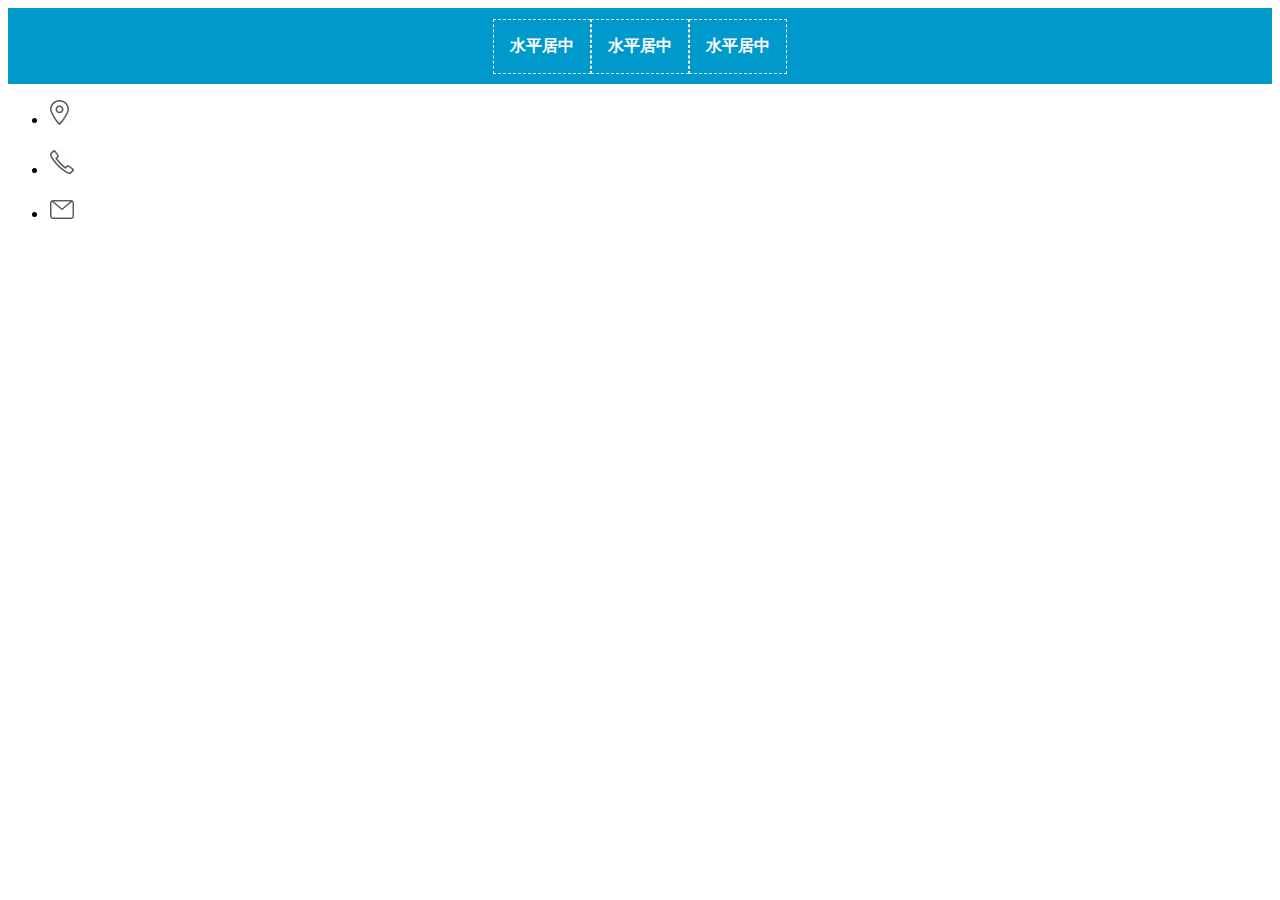
<file: day10/text.html>
<!DOCTYPE html>
<html lang="en">
<head>
    <meta charset="UTF-8">
    <meta name="viewport" content="width=device-width, initial-scale=1.0">
    <meta http-equiv="X-UA-Compatible" content="ie=edge">
    <title>Document</title>
    <style type="text/css">
        .box{
	    display: flex;
	    justify-content:center;
        background:#0099cc;
        justify-content:center;
	}
	h1{
        color:#FFF;
        font-size:1rem;
        border:1px dashed#FFF;
        padding: 1rem ;
    }
    ul li{
        height: 50px;
    }
    </style>
</head>
<body>
        <div class="box">
                        <h1>水平居中</h1>
                        <h1>水平居中</h1>
                        <h1>水平居中</h1>
                    </div>
                    <ul>
                        <li><img src="images/1_55.jpg" alt=""></li>
                        <li><img src="images/1_58.jpg" alt=""></li>
                        <li><img src="images/1_60.jpg" alt=""></li>
                        
                    </ul>
</body>
</html>
</file>
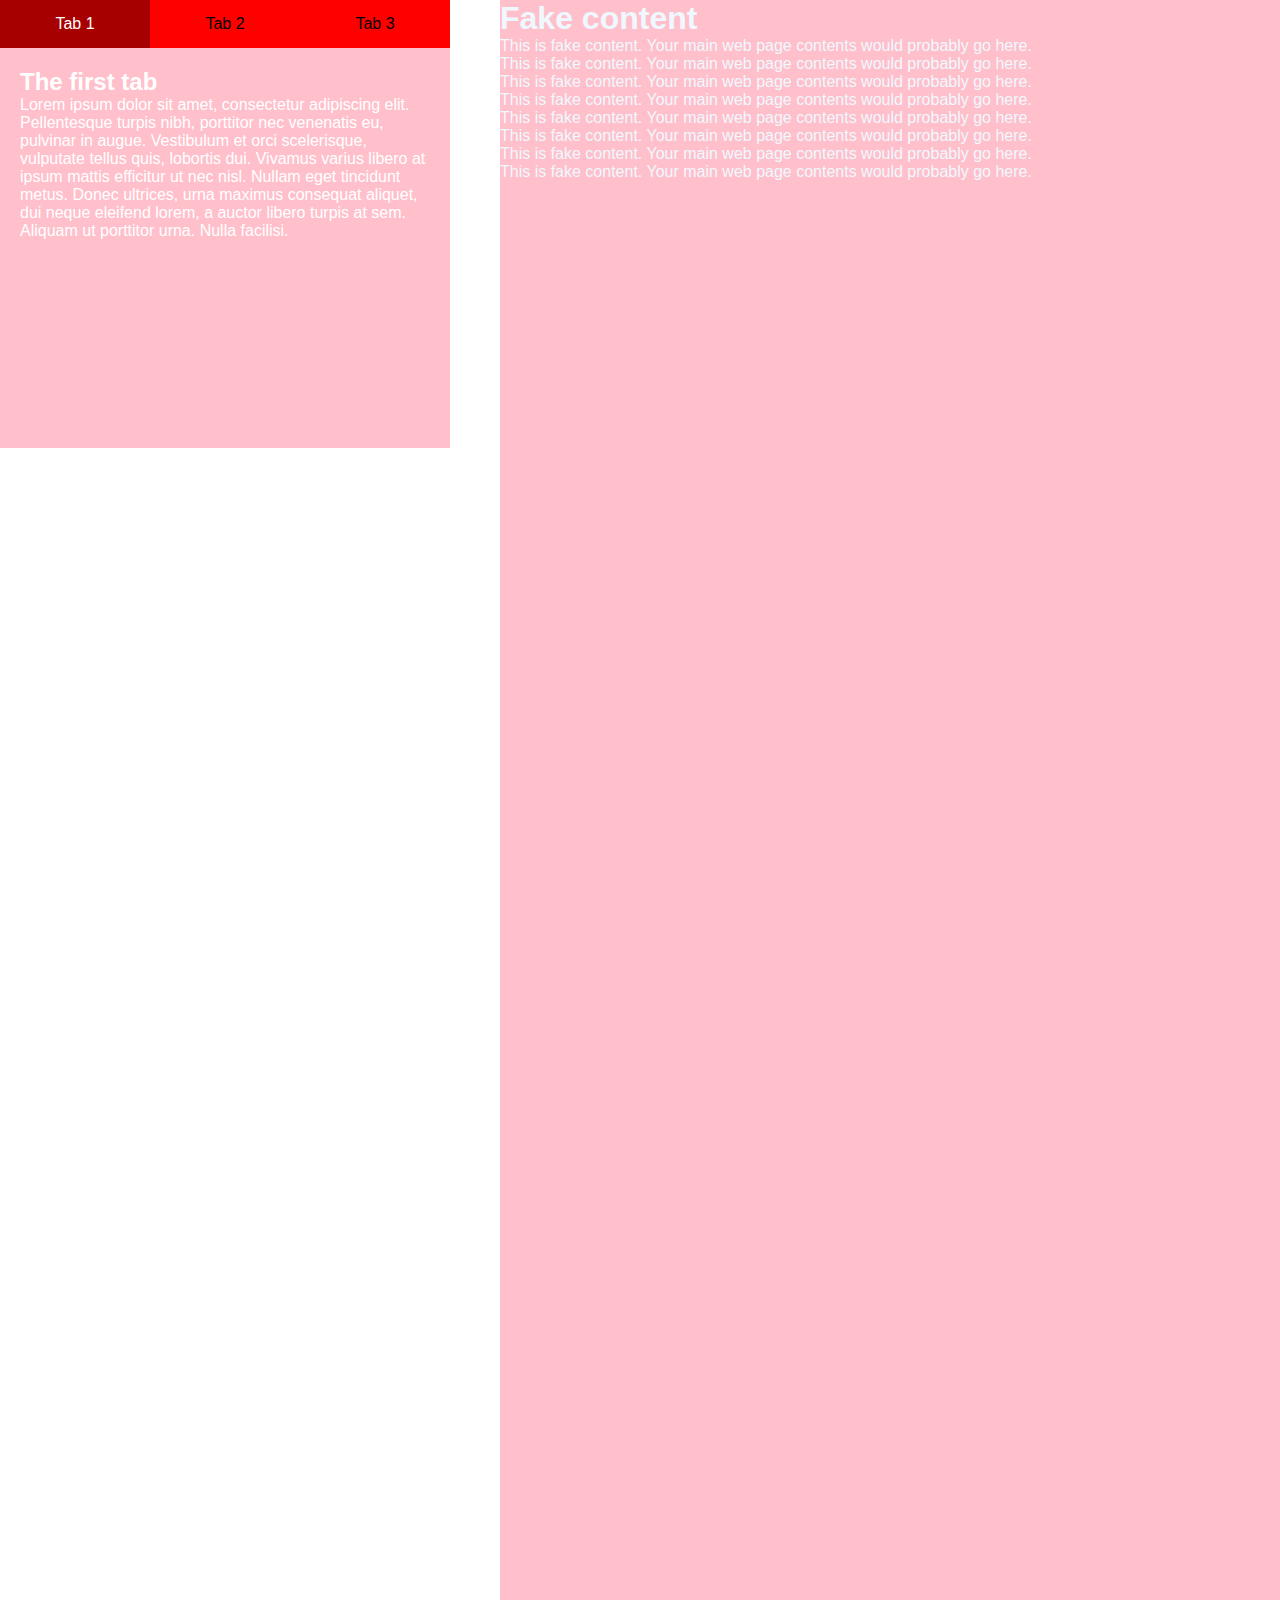
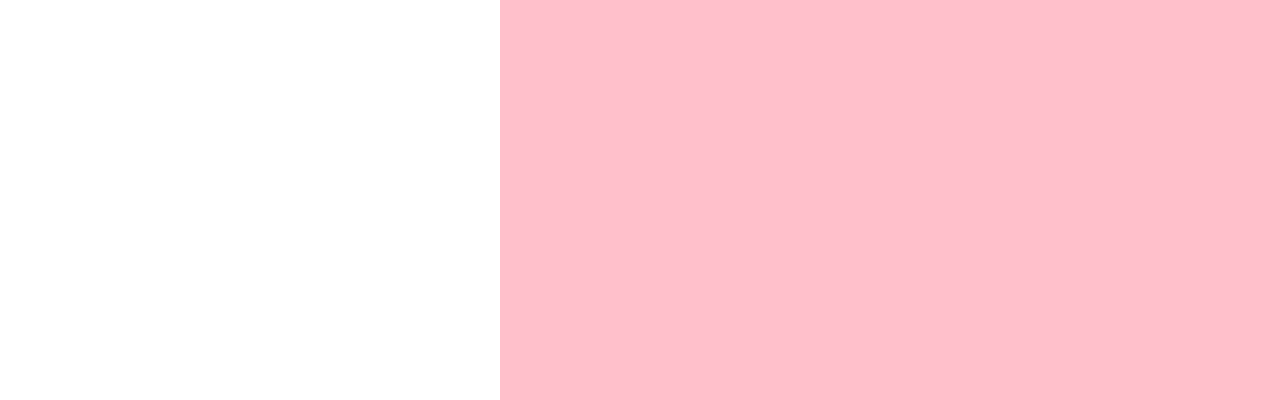
<file: studyflex/demo1.html>
<!DOCTYPE html>
<html lang="en">

<head>
    <meta charset="UTF-8">
    <meta name="viewport" content="width=device-width, initial-scale=1.0">
    <meta http-equiv="X-UA-Compatible" content="ie=edge">
    <link rel="stylesheet" href="demo1.css">
    <title>Document</title>
</head>

<body>
        <section class="fake-content">
                <h1>Fake content</h1>
                <p>This is fake content. Your main web page contents would probably go here.</p>
                <p>This is fake content. Your main web page contents would probably go here.</p>
                <p>This is fake content. Your main web page contents would probably go here.</p>
                <p>This is fake content. Your main web page contents would probably go here.</p>
                <p>This is fake content. Your main web page contents would probably go here.</p>
                <p>This is fake content. Your main web page contents would probably go here.</p>
                <p>This is fake content. Your main web page contents would probably go here.</p>
                <p>This is fake content. Your main web page contents would probably go here.</p>
              </section>
    <section class="info-box" id="big">
        <ul>
            <li><a href="#" class="active">Tab 1</a></li>
            <li><a href="#">Tab 2</a></li>
            <li><a href="#">Tab 3</a></li>
            
        </ul>
        <div class="panels">
            <article class="active-panle">
                <h2>The first tab</h2>
                <p>Lorem ipsum dolor sit amet, consectetur adipiscing elit. Pellentesque turpis nibh, porttitor nec venenatis eu, pulvinar in augue. Vestibulum et orci scelerisque, vulputate tellus quis, lobortis dui. Vivamus varius libero at ipsum mattis efficitur ut nec nisl. Nullam eget tincidunt metus. Donec ultrices, urna maximus consequat aliquet, dui neque eleifend lorem, a auctor libero turpis at sem. Aliquam ut porttitor urna. Nulla facilisi.</p>
            </article>
            <article>
      <h2>The second tab</h2>

      <p>This tab hasn't got any Lorem Ipsum in it. But the content isn't very exciting all the same.</p>
    </article>
    <article>
      <h2>The third tab</h2>

      <p>Lorem ipsum dolor sit amet, consectetur adipiscing elit. Pellentesque turpis nibh, porttitor nec venenatis eu, pulvinar in augue. And now an ordered list: how exciting!</p>
      <ol>
            <li>dui neque eleifend lorem, a auctor libero turpis at sem.</li>
            <li>Aliquam ut porttitor urna.</li>
            <li>Nulla facilisi</li>
          </ol>
    </article>
  
        </div>
    </section>
    <script>
        var tabs=document.querySelectorAll("#big ul li a");
        var panels=document.querySelectorAll(".panels article");
        for(var i=0;i<tabs.length;i++){
            var tab=tabs[i];
            settabhandle(tab,i);
            // console.log(tab);
            // console.log(i);
        }
       
        function settabhandle(tab,pops){
          tab.onclick=function(){
              for(var i=0;i<tabs.length;i++){
                  if(tabs[i].getAttribute('class')){
                    tabs[i].removeAttribute('class')
                  }
              }
             // console.log(pops);
              this.setAttribute("class","active");
              for(var i=0;i<panels.length;i++){
                  if(panels[i].getAttribute("class")){
                      panels[i].removeAttribute("class")
                  }
              }
              console.log(panels[pops]);
              panels[pops].setAttribute("class","active-panle")

          }
        }
    </script>
</body>

</html>
</file>
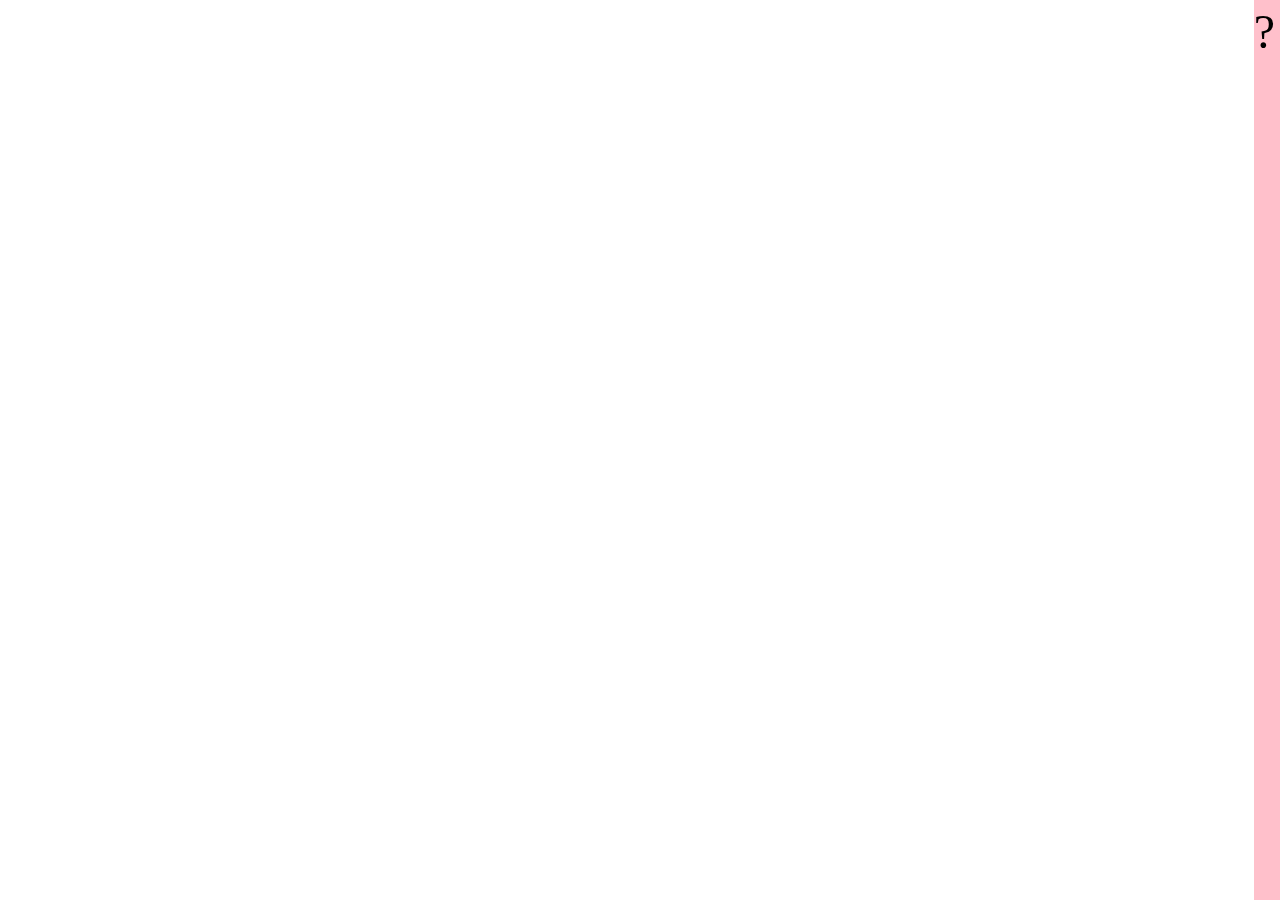
<file: studyflex/demo2.html>
<!DOCTYPE html>
<html lang="en">
<head>
    <meta charset="UTF-8">
    <meta name="viewport" content="width=device-width, initial-scale=1.0">
    <meta http-equiv="X-UA-Compatible" content="ie=edge">
    <title>Document</title>
    <style type="text/css">
        label[for="toggle"]{
            font-size: 3rem;
            position: absolute;
            top:4px;
            right: 5px;
            z-index: 1;
            cursor:pointer;
        }
        input[type="checkbox"]{
            position: absolute;
            top: -100px;
        }
        aside{
            background:pink;
            color:white;

            width: 200px;
            height: 98%;
            padding: 10px 1%;
           
            position: fixed;
            top:0;
            right: -200px;

            transform: 0.6 all;
        }
        input[type="checkbox"]:checked+aside{
            right: 0;
        }
    </style>
</head>

<body>
    <label for="toggle">?</label>
    <input type="checkbox" id="toggle">
    <aside>

    </aside>
</body>
</html>
</file>
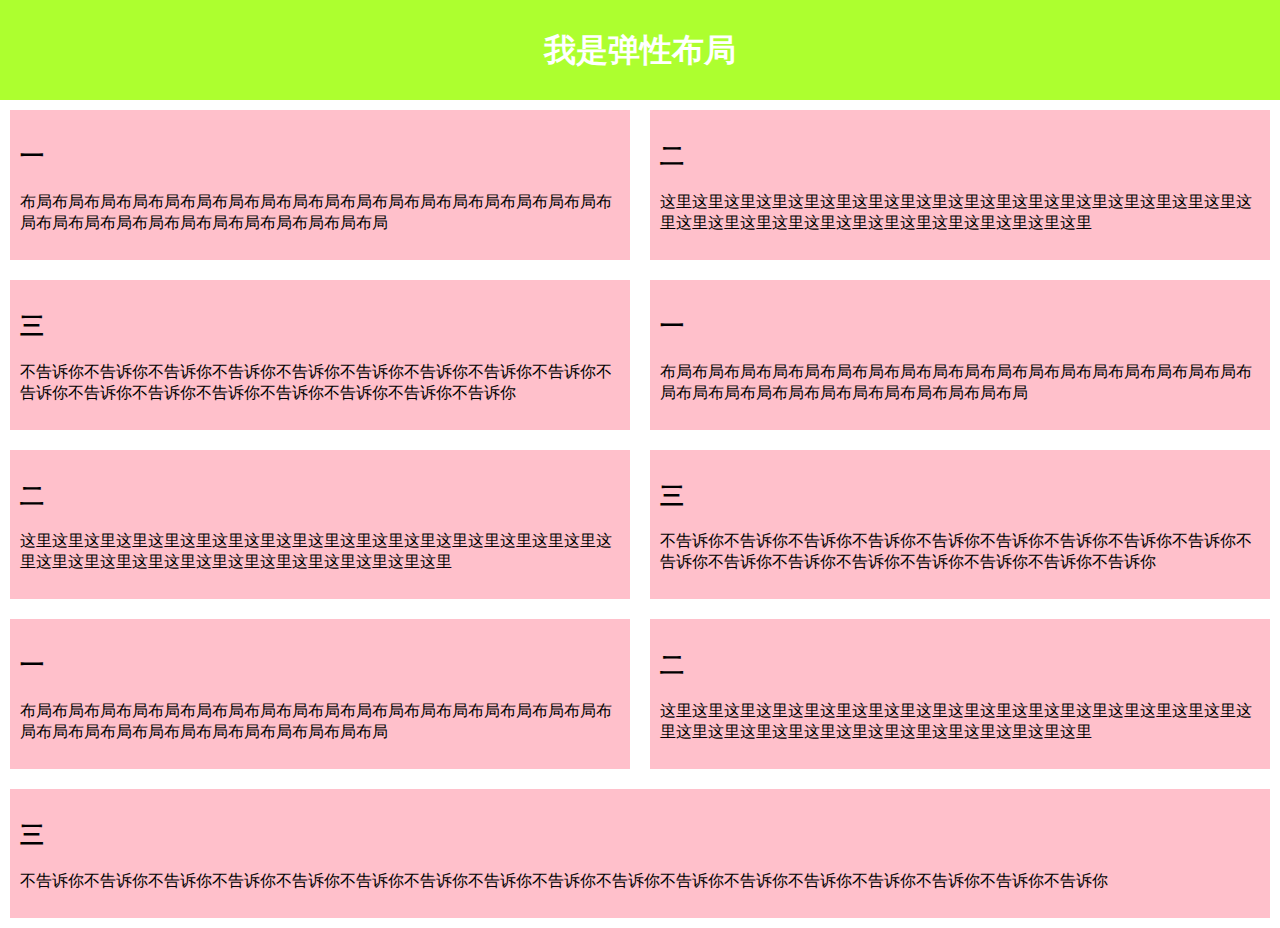
<file: studyflex/demo3.html>
<!DOCTYPE html>
<html lang="en">

<head>
    <meta charset="UTF-8">
    <meta name="viewport" content="width=device-width, initial-scale=1.0">
    <meta http-equiv="X-UA-Compatible" content="ie=edge">
    <title>Document</title>
    <style type="text/css">
        html {
            font-family: sans-serif;
        }

        body {
            margin: 0;
        }

        header {
            height: 100px;
            background: greenyellow;
        }

        header h1 {
            text-align: center;
            line-height: 100px;
            color: white;
            margin: 0px;
        }

        section {
            display: flex;
            /* width: 800px; */
            /* flex-direction: column; */
            flex-wrap: wrap;
        }

        article {
            flex: 400px;
            padding: 10px;
            margin: 10px;
            background: pink;
        }
    </style>
</head>

<body>
    <header>
        <h1>我是弹性布局</h1>
    </header>
    <section>
        <article>
            <h2>一</h2>
            <p>布局布局布局布局布局布局布局布局布局布局布局布局布局布局布局布局布局布局布局布局布局布局布局布局布局布局布局布局布局布局</p>
        </article>
        <article>
            <h2>二</h2>
            <p>这里这里这里这里这里这里这里这里这里这里这里这里这里这里这里这里这里这里这里这里这里这里这里这里这里这里这里这里这里这里这里这里</p>
        </article>
        <article>
            <h2>三</h2>
            <p>不告诉你不告诉你不告诉你不告诉你不告诉你不告诉你不告诉你不告诉你不告诉你不告诉你不告诉你不告诉你不告诉你不告诉你不告诉你不告诉你不告诉你</p>
        </article>
        <article>
                <h2>一</h2>
                <p>布局布局布局布局布局布局布局布局布局布局布局布局布局布局布局布局布局布局布局布局布局布局布局布局布局布局布局布局布局布局</p>
            </article>
            <article>
                <h2>二</h2>
                <p>这里这里这里这里这里这里这里这里这里这里这里这里这里这里这里这里这里这里这里这里这里这里这里这里这里这里这里这里这里这里这里这里</p>
            </article>
            <article>
                <h2>三</h2>
                <p>不告诉你不告诉你不告诉你不告诉你不告诉你不告诉你不告诉你不告诉你不告诉你不告诉你不告诉你不告诉你不告诉你不告诉你不告诉你不告诉你不告诉你</p>
            </article>
            <article>
                    <h2>一</h2>
                    <p>布局布局布局布局布局布局布局布局布局布局布局布局布局布局布局布局布局布局布局布局布局布局布局布局布局布局布局布局布局布局</p>
                </article>
                <article>
                    <h2>二</h2>
                    <p>这里这里这里这里这里这里这里这里这里这里这里这里这里这里这里这里这里这里这里这里这里这里这里这里这里这里这里这里这里这里这里这里</p>
                </article>
                <article>
                    <h2>三</h2>
                    <p>不告诉你不告诉你不告诉你不告诉你不告诉你不告诉你不告诉你不告诉你不告诉你不告诉你不告诉你不告诉你不告诉你不告诉你不告诉你不告诉你不告诉你</p>
                </article>
    </section>
</body>

</html>
</file>
<file: day10/index.css>
*{
    margin: 0;
    padding: 0;
    font-family: "Montserrat";
    list-style: none;
}
@media screen and (min-width: 1600px) and (max-width: 1920px){
    html{
        font-size: 100px;
    }
}
@media screen and (min-width: 1200px) and (max-width: 1600px){
html{
    font-size: 90px;
}
}
@media screen and (min-width: 980px) and (max-width: 1200px){
    html{
        font-size: 61.25px;
    }
    }
@media screen and (min-width: 400px) and (max-width: 980px){
    html{
        font-size:61.25px;
    }
    }

#one {
    position: relative;
    color: #fff;
    height: 10rem;
    background-image: url(images/1_02.jpg);
}

#one h1 {
    position: absolute;
    top: 2rem;
    left: 4.14rem;
    width: 7.7rem;
    height: 1.36rem;
    text-align: center;
    font-size: 0.62rem;
}
#one .describe{
    width: 7.68rem;
    height: 1.7rem;
    position: absolute;
    top:3.39rem;
    left: 4.17rem;
    font-size: .2rem;
    text-align: center;
    line-height: .32rem;
    opacity: .6;
}

#one .login{
    position: absolute;
    top: 5.3rem;
    left: 3.15rem;
    width: 9.7rem;
    height: 2.5rem;
    border-top: 0.01rem solid rgba(255, 255, 255, .2);
    border-bottom: 0.01rem solid rgba(255, 255, 255, .2);
}
#one .login h2 {
    position: absolute;
    top: .59rem;
    left: 3.66rem;
    text-align: center;
    font-size: .16rem;  
}
#one .login .introduce{
    position: absolute;
    top: .9rem;
    left: 4.05rem;
    font-size: .12rem;
    opacity: .3;
}
.login .user{
    position: absolute;
    top: 1.48rem;
    left: 1rem;
    width: 2.9rem;
    height: .5rem;
    border: 0.01rem solid rgba(255, 255, 255, .2);
}
.login .user{
    position: absolute;
    top: 1.48rem;
    left: 1rem;
    width: 2.9rem;
    height: .5rem;
    border: 0.01rem solid rgba(255, 255, 255, .2);
}
.login .user p{
    font-size: .14rem;
    line-height: .5rem;
    margin-left: .22rem;
}
.login .password{
    position: absolute;
    top: 1.48rem;
    left: 4.22rem;
    width: 2.9rem;
    height: .5rem;
    border: 0.01rem solid rgba(255, 255, 255, .2);
}
.login .password p{
    font-size: .14rem;
    line-height: .5rem;
    margin-left: .22rem;
    opacity: .3;
}
.login .button{
    position: absolute;
    top: 1.48rem;
    left: 7.44rem;
    width: 1.25rem;
    height: .5rem;
    background: #fff;
    border-radius: .03rem;
}
.login .button p{
    font-size: .14rem;
    line-height: .5rem;
    text-align: center;
    color: #000;
}
#two{
    position: relative;
    height: 7.1rem;
    background: #fff;
}
#two h1{
    position: absolute;
    left: 6.84rem;
    height: 1.44rem;
    line-height: 1.44rem;
    text-align: center;
    font-size:.14rem;

}
#two .describe{
    position: absolute;
    top:1.24rem;
    left: 4.14rem;
    font-size: .42rem;
    width: 7.7rem;
    height: .95rem;
    text-align: center;
}
#two ul{
    padding-top: 3.07rem;
}
#two ul li{
    float: left;
    box-sizing: border-box;
    width: 50%;
    padding-left: 2.2rem;
}
#two ul li .all{
    display: inline;
}
#two ul li span{
    float: left;
}

#two ul li h2{
    padding-top:.3rem;
    padding-left: .8rem;
    font-size: .2rem;
    line-height: .32rem;
}
#two ul li p{
     box-sizing: border-box;
     font-size: .16rem;
     opacity: .7;
     padding-left: .8rem;
     width: 4.5rem;
     height: .8rem;
}
#three img{
    width: 100%;
    height: 8rem;
}
#four{
    height: 5.8rem;
    background: #fff;
    border-bottom: .01rem solid #ccc;
}
.content{
    width: 9.7rem;
    margin:0 auto;
}
#four h1{
    font-size: .42rem;
    text-align: center;
    line-height: 2rem;
}
#four ul{
    display: flex;
    justify-content:center;
}
#four ul li{
    flex: 1;
}
#four ul li h2{
    text-align: center;
}
#four ul li p{
    font-size: .16rem;
    opacity: .7;
    margin-right: .8rem;
    text-align: center;
    margin:0 .2rem;
}
#five{
    height: 8.05rem;
    border-bottom: .01rem solid #ccc;
}
#five .one{
    height: 3.15rem;
    margin-top: 1.15rem;
    margin-bottom: .8rem;
}
#five .one::after{
    clear: both;
}
#five .one img{
    width: 5.7rem;
    height: 3.5rem;
    float: left;
}
#five .one .describe{
    width: 4rem;
    float: left;
}
#five .one .describe h1{
    padding-top: .8rem;
    padding-left: 1rem;
    font-size: .2rem;
}
#five .one .describe p{
    padding-top: .3rem;
    padding-left: .8rem;
    font-size: .16rem;
}
#five .two img{
    width: 5.7rem;
    height: 3.5rem;
    float: right;
}
#five .two .describe{
    width: 4rem;
    float: right;
}
#five .two .describe h1{
    padding-top: .8rem;
    padding-right: 1rem;
    font-size: .2rem;
}
#five .two .describe p{
    padding-top: .3rem;
    padding-right: .8rem;
    font-size: .16rem;
}
#six{
    height: 10.8rem;
    background: #fff;
    border-bottom: .01rem solid #ccc;
}
#six h1{
   margin-top: 1rem;
   font-size: .42rem;
   text-align: center;
}
#six p{
    width: 7rem;
    font-size: .18rem;
    opacity: .7;
    text-align: center;
    margin: .35rem auto .6rem;
}
#six img{
    width: 4.7rem;
    height: 3.7rem;
}
#seven{
    height: 7rem;
}
#seven .left{
    position: relative;
    box-sizing: border-box;
    width: 4.7rem;
    height: 5.6rem;
    margin-top: .7rem;
    float: left;
    border: 1px solid #ccc;
    border-radius: .1rem;
}
#seven .left h2{
    font-size: .16rem;
    text-align: center;
    margin-top: .5rem;
}
#seven .mes{
    width: 3.7rem;
    margin: 0 auto
}
#seven .left input{
    display: block;
    width: 3.7rem;
    height: .5rem;
    outline: none;
}
#seven .mes .one{
    margin-top: .5rem;
}
#seven .mes .two{
    margin: .3rem auto;
}
#seven .left .three{ 
    width: 3.7rem;
    height: 1.4rem;
    outline: none;
}
button{
    position: absolute;
    bottom: .5rem;
    width: 3.7rem;
    height: .5rem;
    background: #000;
    color: #fff;
    outline:none;
}
#seven .right{
    box-sizing: border-box;
    width: 5rem;
    height: 3rem;
    float: left;
    padding-left: 1.3rem;
}
.right h1{
    margin-top: 1.55rem;
    font-size: .42rem;
    text-align: center;

}
.right>p{
    width: 3.7rem;
    margin-top: .35rem;
    font-size: .16rem;
    line-height: .26rem;
    opacity: .7;
}
.right ul{
    margin-top: .7rem;
}
.right ul li{
    width: 3.7rem;
    height: .55rem;
    font-size: .16rem;
}
.right ul img{
    width: .25rem;
    height: .25rem;
}

.right ul span{
    font-size: .16rem;
    display: block;
}
.right ul .feast{
    font-size: .16rem;
    /* margin-left: .3rem; */
}
.right .touch{
    margin-top: -.3rem;
    margin-left: .4rem;
}
footer{
    display: flex;
    width: 100%;
    height: 4.1rem;
    background: rgb(20,20,20);
    color: #fff;
}
footer .nav{
    flex: 1;
    margin-top: .85rem;
}
footer .nav ul{
    margin-top: .35rem;
}
footer .nav ul li{
    font-size: .16rem;
    opacity: .3;
    line-height: .46rem;
}
footer .nav h1{
    font-size: .14rem;
}
footer .one{
    margin-left: 2.15rem;
}
footer .four{
    margin-right: 2.15rem;
}
footer .nav p{
    margin-top: .35rem;
    font-size: .16rem;
    opacity: .3;
}
</file>
<file: day8.css>
* {
    margin: 0;
    padding: 0;
    list-style: none;
}

.w {
    width: 960px;
    margin: 0 auto;
}

header {
    width: 100%;
    height: 50px;
    color: #fff;
    background: rgb(51, 51, 51);
}

.left {
    float: left;
    font-size: 18px;
    line-height: 50px;
}

.right {
    float: right;
    font-size: 14px;
    margin-top: 5px;
}

.right ul li {
    float: left;
}

.right ul li a {
    color: #fff;
    margin-right: 10px;
}

.banner {
    background: rgb(102, 187, 51);
}

.content {
    position: relative;
    height: 350px;
}

.banner ul {
    position: absolute;
    bottom: 10px;
    right: 0;
}

.banner ul li {
    width: 32px;
    height: 32px;
    background: rgb(178, 221, 153);
    float: left;
    border: 1px solid #000;
    text-align: center;
    line-height: 32px;
    margin-right: 5px;
}

.banner .active {
    width: 25px;
    height: 40px;
    background: rgb(224, 241, 214);
}

section .header {
    border-bottom: 1px solid #ccc;
    height: 80px;
}

section nav {
    position: relative;
    background: #fff;
}

section nav ul {
    position: absolute;
    left: 100px;
    bottom: -80px;
}

section nav ul li {
    float: left;
    width: 100px;
    height: 60px;
    border: 1px solid #ccc;
    text-align: center;
    line-height: 60px;
    border-bottom: 0;
    border-top-left-radius: 20px;
    border-top-right-radius: 20px;
    background: rgb(238, 238, 238);
}

section nav ul li a {
    text-decoration: none;
    color: #000;
}

nav .active {
    position: absolute;
    left: -100px;
    background: #fff;
    border-bottom: 1px solid #fff;
}

section .wrapper {
    margin-top: 10px;
}

section .wrapper .row {
    display: flex;
}

section .wrapper .row article {
    flex: 300px;
    border: 1px solid #000;
    padding: 80px;
    margin: 10px;
}
footer{
    background:rgb(102,102,102);
    height: 100px;
    color: #fff;
    text-align: center;
}
footer p{
    padding-top: 10px;
}
</file>
<file: four.css>
* {
    margin: 0;
    padding: 0;
    list-style: none;
}

body {
    background: rgb(245, 245, 245);
   
}

#sum {
    width: 70%;
    background: #fff;
    margin: 50px auto;
    box-shadow: 5px 5px 5px #ccc;
    border-radius: 20px;
}

#sum h1 {
    text-align: center;
    font-size: 40px;
    padding-top: 30px;
    text-shadow: 6px 6px 4px rgb(168, 166, 166);
    color:rgb(4, 36, 78);
}

#sum h2 {
    background: rgb(200, 200, 200);
    border-radius: 10px;
    padding-left: 30px;
}

#sum h2::after {
    content: ":";
}

.base ul {
    height: 200px;
}

.purpose ul {
    height: 150px;
}

#sum ul li {
    margin-top: 30px;
    margin-left: 30px;
    width: 40%;
    height: 30px;
    float: left;
}

.project h3 {
    font-size: 20px;
    margin: 20px 20px;
}
.project p{
    height: 50px;
    margin-left: 30px;
    text-shadow: 6px 6px 3px rgb(179, 175, 175);
}
.project h3::after {
    content: ":";
}

.project .fun::before {
    content: "作用：";
}

.project .fun+p::before {
    content: "技能：";
}
.project .fun+p a::before{
content:"gitHub地址：";
}
.project .fun+p a{
    text-decoration: none;
    color: blue;
    cursor: pointer;
    
}
.project .fun+p a:visited{
color: red;
}
.project .fun+p a:hover{
    text-decoration-line: underline;
}
.project .fun+p a:active{
    color: pink;
}
</file>
<file: style_1.css>
*{
    margin: 0;
    padding: 0;
    list-style: none;
}
h1{
    height: 50px;
    margin-top: 20px;
    margin-bottom: 20px;
}
.col {
    height: 100px;
}

.col ul li{
    width: 200px;
    margin-top:20px;
    float: left;
}
.col ul li span{
    display: inline-block;
    margin-right: 10px;
}
#connect ul li:nth-child(2){
margin-right: 40px;
}
.two h2,.two h3{
    margin-top:10px; 
}
</file>
<file: style_2.css>
*{
    margin: 0;
    padding: 0;
    list-style: none;
}
h1{
    height: 50px;
    margin-top: 20px;
    margin-bottom: 20px;
}
.col {
    height: 100px;
}

.col ul li{
    width: 200px;
    margin-top:20px;
    float: left;
}
.col ul li span{
    display: inline-block;
    margin-right: 10px;
}
#connect ul li:nth-child(2){
margin-right: 40px;
}
.two h2,.two h3{
    margin-top:10px; 
}

#left{
   text-align: center;
    width: 20%;
    height: 650px;
    float: left;
    padding-top: 80px;
    color: #fff;
    background: rgb(116,165,244);
}
#right{
    box-sizing: border-box;
    width: 80%;
    float: left;
    padding: 30px;
}
</file>
<file: style_3.css>
* {
    margin: 0;
    padding: 0;
    list-style: none;
}

#sum {
    width: 80%;
    height: 680px;
    /* background: blue; */
    margin: 0 auto;
    border: 1px solid #ccc;
}

#left {
    height: 80px;
    background: rgb(133, 133, 133);
    color: #fff;
    line-height: 80px;
    font-size: 14px;
    padding-left: 25px;
}

.three {
    clear: both;
    box-sizing: border-box;
    height: 120px;
    /* background:blue; */
    /* border: 1px solid #ccc; */
}

.lf {
    float: left;
    width: 15%;
    height: 118px;
    margin-bottom: 2px;
    background: rgb(214, 214, 214);
    line-height: 118px;
    font-size: 12px;
    text-align: center;
}

.rh {
    height: 120px;
    box-sizing: border-box;
    float: left;
    width: 85%;
    border: 1px solid #ccc;
}
.rh li{
    margin-top: 20px;
    margin-right: 20px;
    float: left;
}
.rh li span{
    display: inline-block;
    margin-left: 10px;
    margin-right: 10px;
}
.rh article{
overflow: hidden;
}
.rh article h3,.rh article p{
    float: left;
    margin-top: 20px;
    margin-right: 5px;
    margin-left: 10px;
}
</file>
<file: studyflex/demo1.css>
html{
    font-family:sans-serif;
}
*{
    margin: 0;
    padding: 0;
    box-sizing: border-box;
}

.info-box{
    position: fixed;
    top: 0;
    width: 450px;
    height: 500px;
    margin: 0 auto;
}
.info-box  li{
    list-style: none;
    float: left;
    width: 150px
}
.info-box  li a{
    width: 100%;
    display: inline-block;
    text-decoration: none;
    color: black;
    background: red;
    line-height: 3;
    text-align: center;
}
.info-box li a:focus,.info-box li a:hover{
background: #a60000;
color: white;
}
.info-box ul a.active{
background: #a60000;
color: white;
}
.info-box .panels{
    position: relative;
    height: 400px;
    clear: both;
}
.panels article{
    height: 400px;
    position: absolute;
    top: 0;
    left: 0;
    padding: 20px;
    color: white;
    background: pink;
}
.panels .active-panle{
    z-index: 1;
}
.fake-content{
   background: pink;
   color: aliceblue;
   height: 2000px;
   margin-left: 500px;
}
</file>
